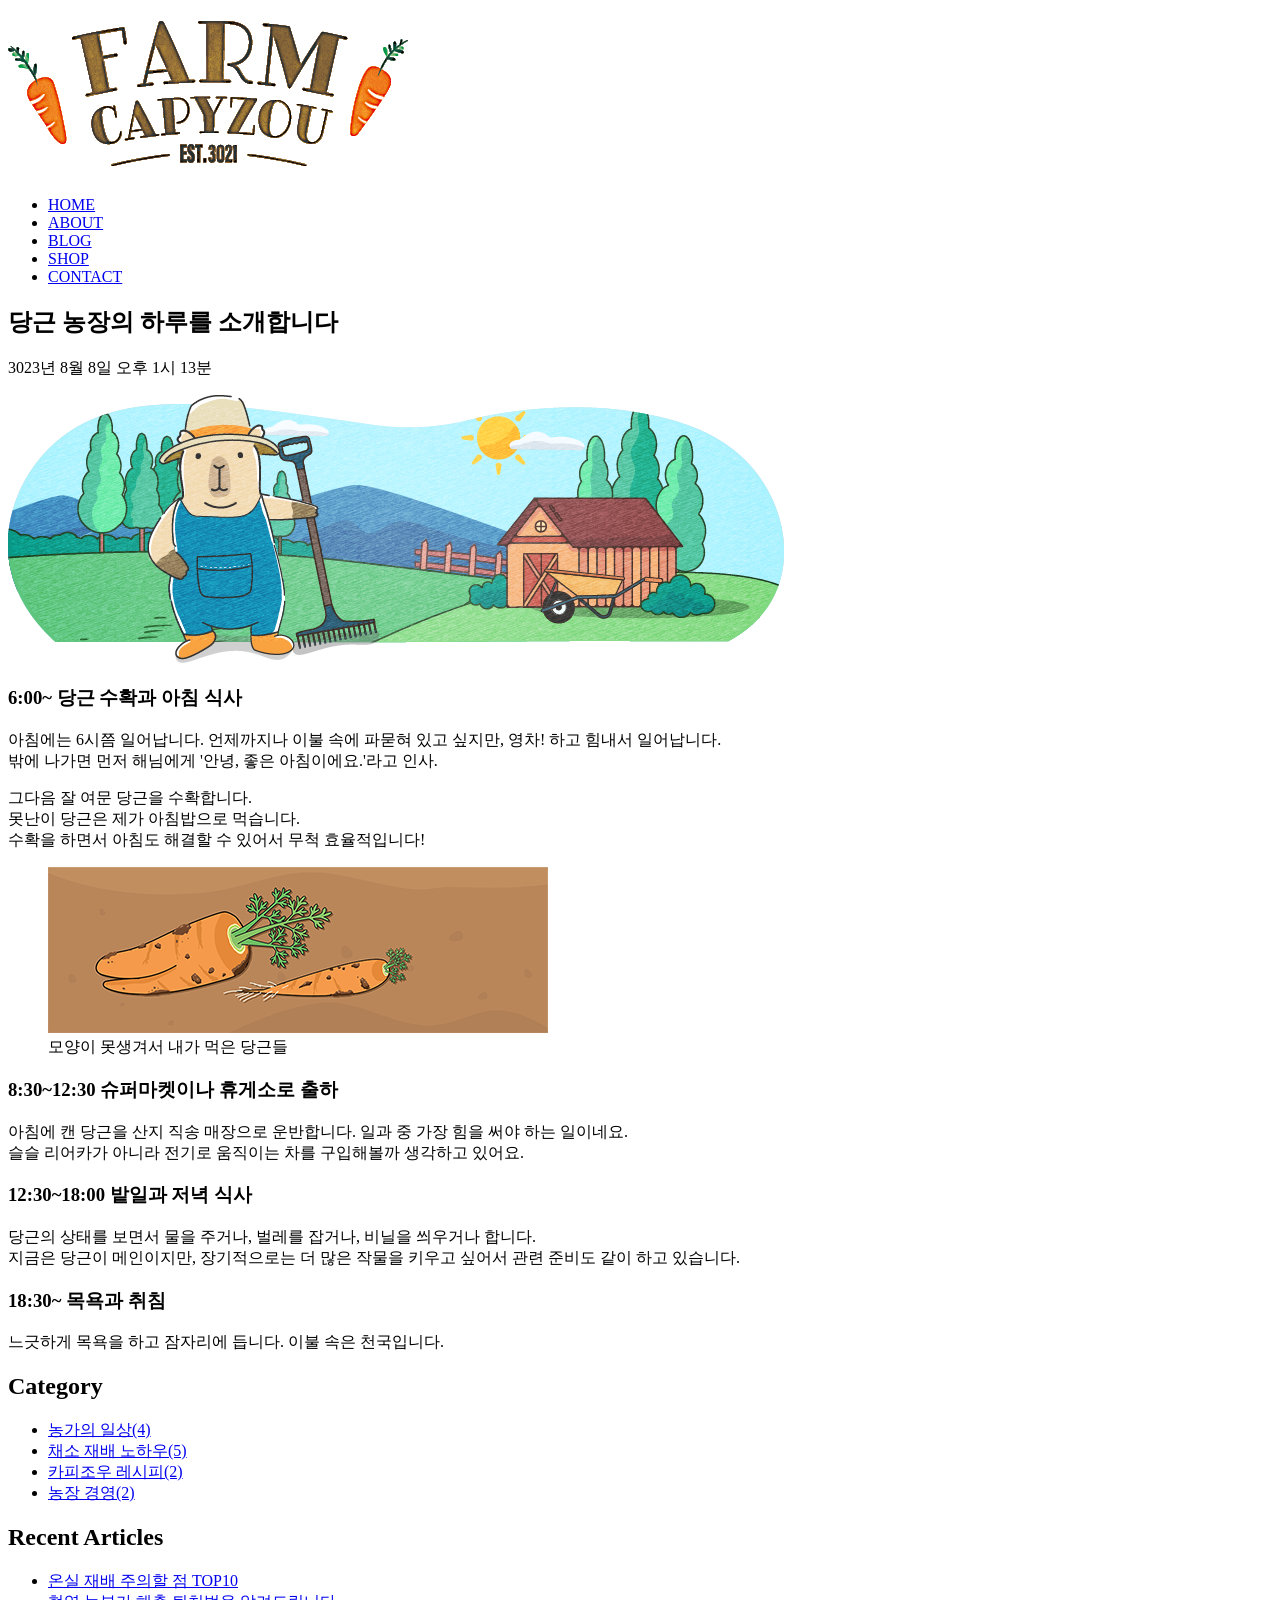
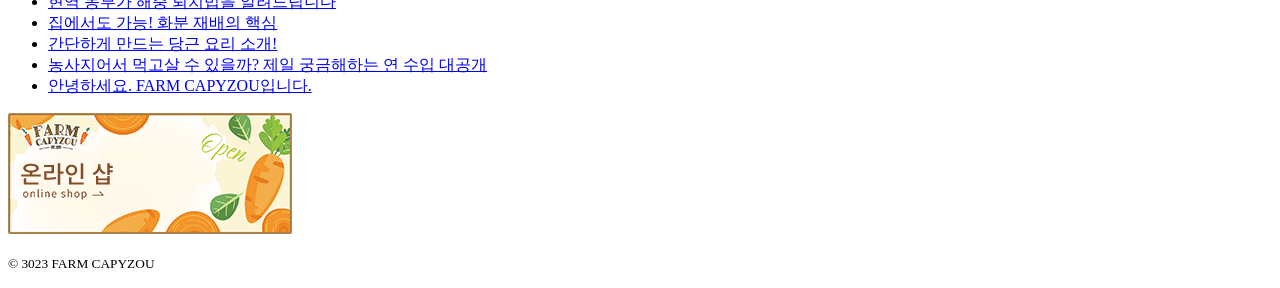
<file: 05장/완성/index.html>
<!DOCTYPE html>
<html lang="ko">
  <head>
    <meta charset="UTF-8">
    <title>FARM CAPYZOU</title>
  </head>
  <body>
    <header>
      <h1><img src="images/logo.png" alt="FARM CAPYZOU"></h1>
      <nav>
        <ul>
          <li><a href="#">HOME</a></li>
          <li><a href="#">ABOUT</a></li>
          <li><a href="#">BLOG</a></li>
          <li><a href="#">SHOP</a></li>
          <li><a href="#">CONTACT</a></li>
        </ul>
      </nav>
    </header>
    <main>
      <article>
        <h2>당근 농장의 하루를 소개합니다</h2>
        <p>
          <time datetime="3023-08-08T13:13">
            3023년 8월 8일 오후 1시 13분
          </time>
        </p>
        <p>
          <img src="images/eyecatch.png" alt="농원에 있는 카피조우 그림">
        </p>
        <section>
          <h3>6:00~ 당근 수확과 아침 식사</h3>
          <p>아침에는 6시쯤 일어납니다. 언제까지나 이불 속에 파묻혀 있고 싶지만, 영차! 하고 힘내서 일어납니다.<br>밖에 나가면 먼저 해님에게 '안녕, 좋은 아침이에요.'라고 인사.</p>
          <p>
            그다음 잘 여문 당근을 수확합니다.<br>
            못난이 당근은 제가 아침밥으로 먹습니다.<br>
            수확을 하면서 아침도 해결할 수 있어서 무척 효율적입니다!<br>
          </p>
          <figure>
            <img src="images/carrots.png" alt="못난이 당근 그림">
            <figcaption>모양이 못생겨서 내가 먹은 당근들</figcaption>
          </figure>
        </section>
        <section>
          <h3>8:30~12:30 슈퍼마켓이나 휴게소로 출하</h3>
          <p>아침에 캔 당근을 산지 직송 매장으로 운반합니다. 일과 중 가장 힘을 써야 하는 일이네요.<br>슬슬 리어카가 아니라 전기로 움직이는 차를 구입해볼까 생각하고 있어요.</p>
        </section>
        <section>
          <h3>12:30~18:00 밭일과 저녁 식사</h3>
          <p>당근의 상태를 보면서 물을 주거나, 벌레를 잡거나, 비닐을 씌우거나 합니다.<br>지금은 당근이 메인이지만, 장기적으로는 더 많은 작물을 키우고 싶어서 관련 준비도 같이 하고 있습니다.</p>
        </section>
        <section>
          <h3>18:30~ 목욕과 취침</h3>
          <p>느긋하게 목욕을 하고 잠자리에 듭니다. 이불 속은 천국입니다.</p>
        </section>
      </article>
    </main>
    <aside>
      <nav>
        <h2>Category</h2>
        <ul>
          <li><a href="#">농가의 일상(4)</a></li>
          <li><a href="#">채소 재배 노하우(5)</a></li>
          <li><a href="#">카피조우 레시피(2)</a></li>
          <li><a href="#">농장 경영(2)</a></li>
        </ul>
      </nav>
      <nav>
        <h2>Recent Articles</h2>
        <ul>
          <li><a href="#">온실 재배 주의할 점 TOP10</a></li>
          <li><a href="#">현역 농부가 해충 퇴치법을 알려드립니다</a></li>
          <li><a href="#">집에서도 가능! 화분 재배의 핵심</a></li>
          <li><a href="#">간단하게 만드는 당근 요리 소개!</a></li>
          <li><a href="#">농사지어서 먹고살 수 있을까? 제일 궁금해하는 연 수입 대공개</a></li>
          <li><a href="#">안녕하세요. FARM CAPYZOU입니다.</a></li>
        </ul>
      </nav>
      <p>
        <a href="#"><img src="images/side_banner.png" alt="온라인 샵 배너"></a>
      </p>
    </aside>
    <footer>
      <p><small>© 3023 FARM CAPYZOU</small></p>
    </footer>
  </body>
</html>
</file>
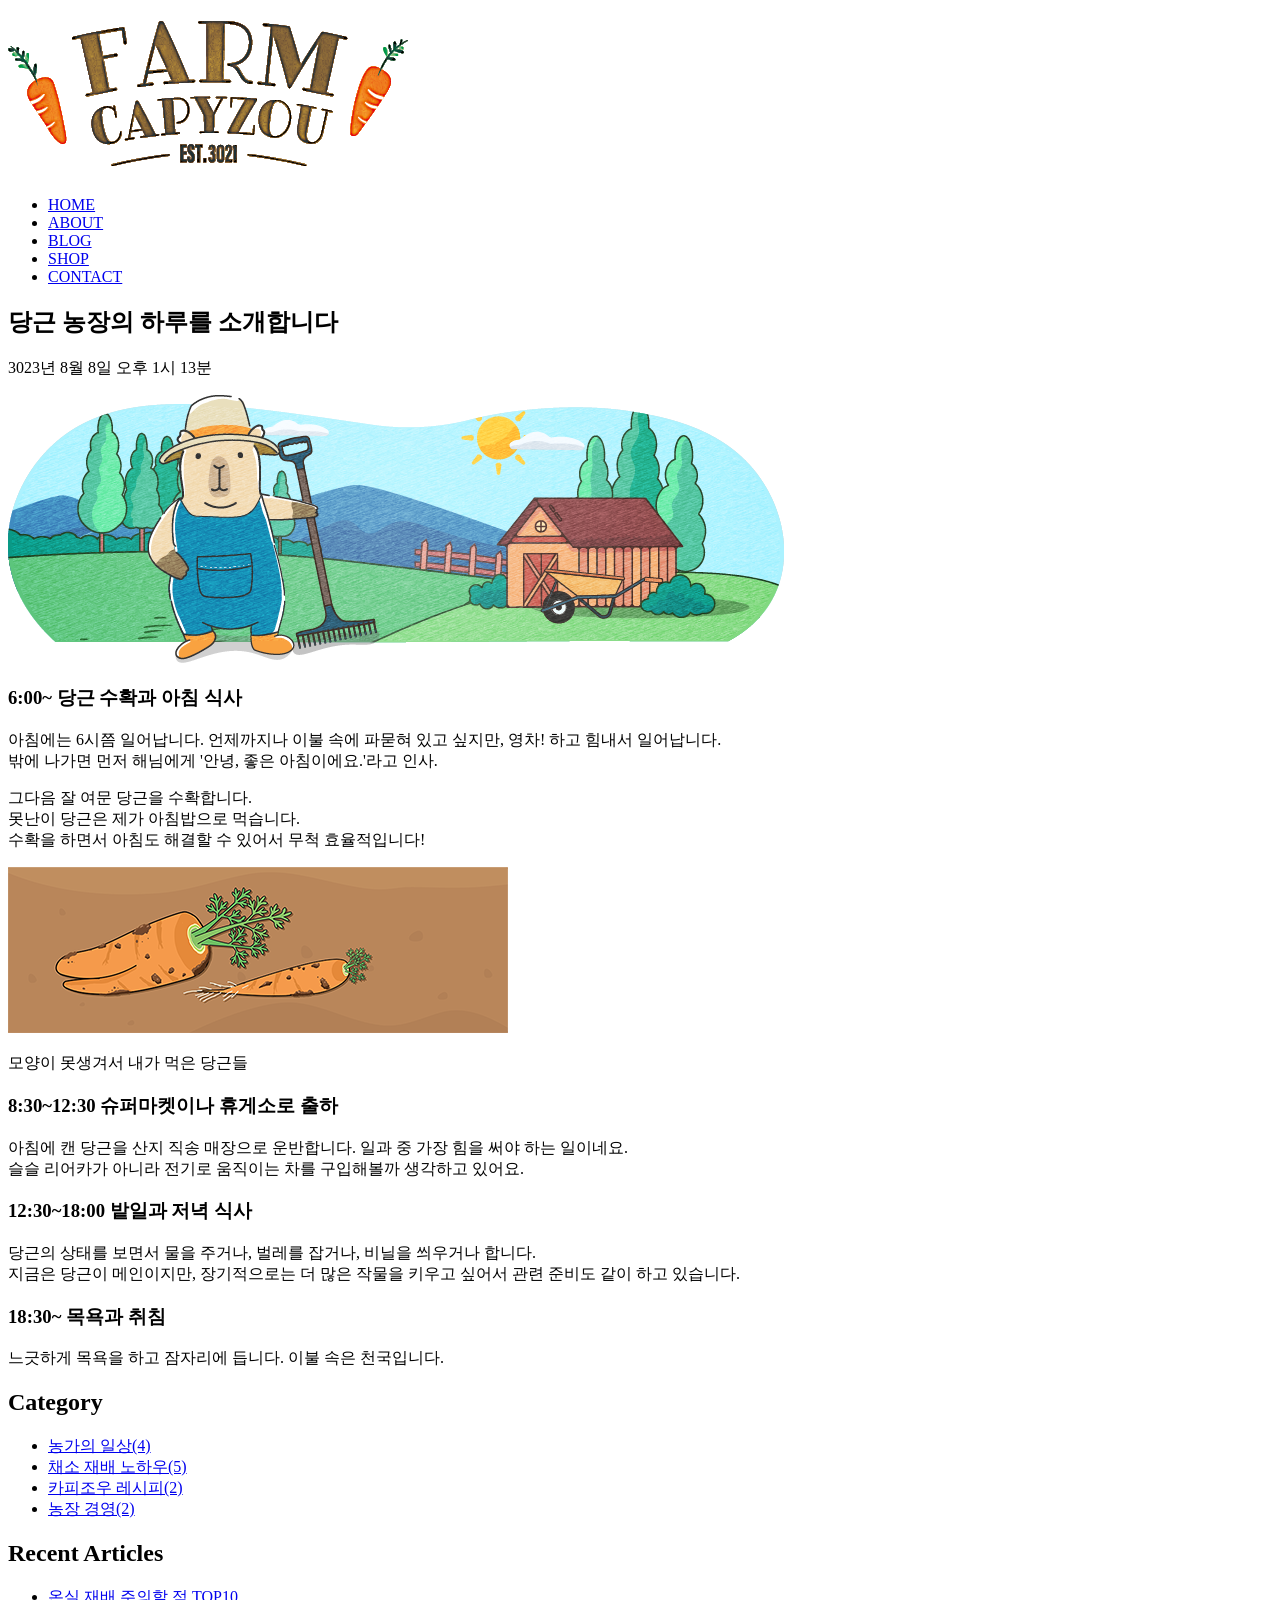
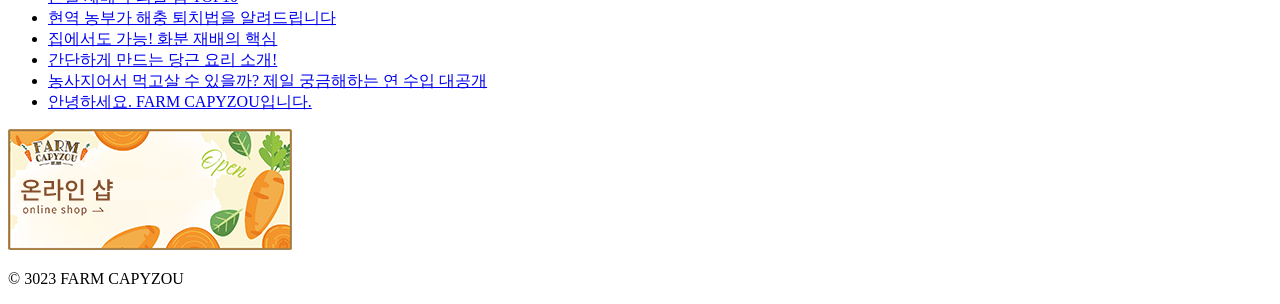
<file: 05장/작업/index.html>
<!DOCTYPE html>
<html lang="ko">
  <head>
    <meta charset="UTF-8">
    <title>FARM CAPYZOU</title>
  </head>
  <body>
    <h1><img src="images/logo.png" alt="FARM CAPYZOU"></h1>
    <ul>
      <li><a href="#">HOME</a></li>
      <li><a href="#">ABOUT</a></li>
      <li><a href="#">BLOG</a></li>
      <li><a href="#">SHOP</a></li>
      <li><a href="#">CONTACT</a></li>
    </ul>
    <h2>당근 농장의 하루를 소개합니다</h2>
    <p>3023년 8월 8일 오후 1시 13분</p>
    <p>
      <img src="images/eyecatch.png" alt="농원에 있는 카피조우 그림">
    </p>
    <h3>6:00~ 당근 수확과 아침 식사</h3>
    <p>아침에는 6시쯤 일어납니다. 언제까지나 이불 속에 파묻혀 있고 싶지만, 영차! 하고 힘내서 일어납니다.<br>밖에 나가면 먼저 해님에게 '안녕, 좋은 아침이에요.'라고 인사.</p>
    <p>
      그다음 잘 여문 당근을 수확합니다.<br>
      못난이 당근은 제가 아침밥으로 먹습니다.<br>
      수확을 하면서 아침도 해결할 수 있어서 무척 효율적입니다!<br>
    </p>
    <p>
      <img src="images/carrots.png" alt="못난이 당근 그림">
    </p>
    <p>모양이 못생겨서 내가 먹은 당근들</p>
    <h3>8:30~12:30 슈퍼마켓이나 휴게소로 출하</h3>
    <p>아침에 캔 당근을 산지 직송 매장으로 운반합니다. 일과 중 가장 힘을 써야 하는 일이네요.<br>슬슬 리어카가 아니라 전기로 움직이는 차를 구입해볼까 생각하고 있어요.</p>
    <h3>12:30~18:00 밭일과 저녁 식사</h3>
    <p>당근의 상태를 보면서 물을 주거나, 벌레를 잡거나, 비닐을 씌우거나 합니다.<br>지금은 당근이 메인이지만, 장기적으로는 더 많은 작물을 키우고 싶어서 관련 준비도 같이 하고 있습니다.</p>
    <h3>18:30~ 목욕과 취침</h3>
    <p>느긋하게 목욕을 하고 잠자리에 듭니다. 이불 속은 천국입니다.</p>
    <h2>Category</h2>
    <ul>
      <li><a href="#">농가의 일상(4)</a></li>
      <li><a href="#">채소 재배 노하우(5)</a></li>
      <li><a href="#">카피조우 레시피(2)</a></li>
      <li><a href="#">농장 경영(2)</a></li>
    </ul>
    <h2>Recent Articles</h2>
    <ul>
      <li><a href="#">온실 재배 주의할 점 TOP10</a></li>
      <li><a href="#">현역 농부가 해충 퇴치법을 알려드립니다</a></li>
      <li><a href="#">집에서도 가능! 화분 재배의 핵심</a></li>
      <li><a href="#">간단하게 만드는 당근 요리 소개!</a></li>
      <li><a href="#">농사지어서 먹고살 수 있을까? 제일 궁금해하는 연 수입 대공개</a></li>
      <li><a href="#">안녕하세요. FARM CAPYZOU입니다.</a></li>
    </ul>
    <p>
      <a href="#"><img src="images/side_banner.png" alt="온라인 샵 배너"></a>
    </p>
    <p>© 3023 FARM CAPYZOU</p>
  </body>
</html>
</file>
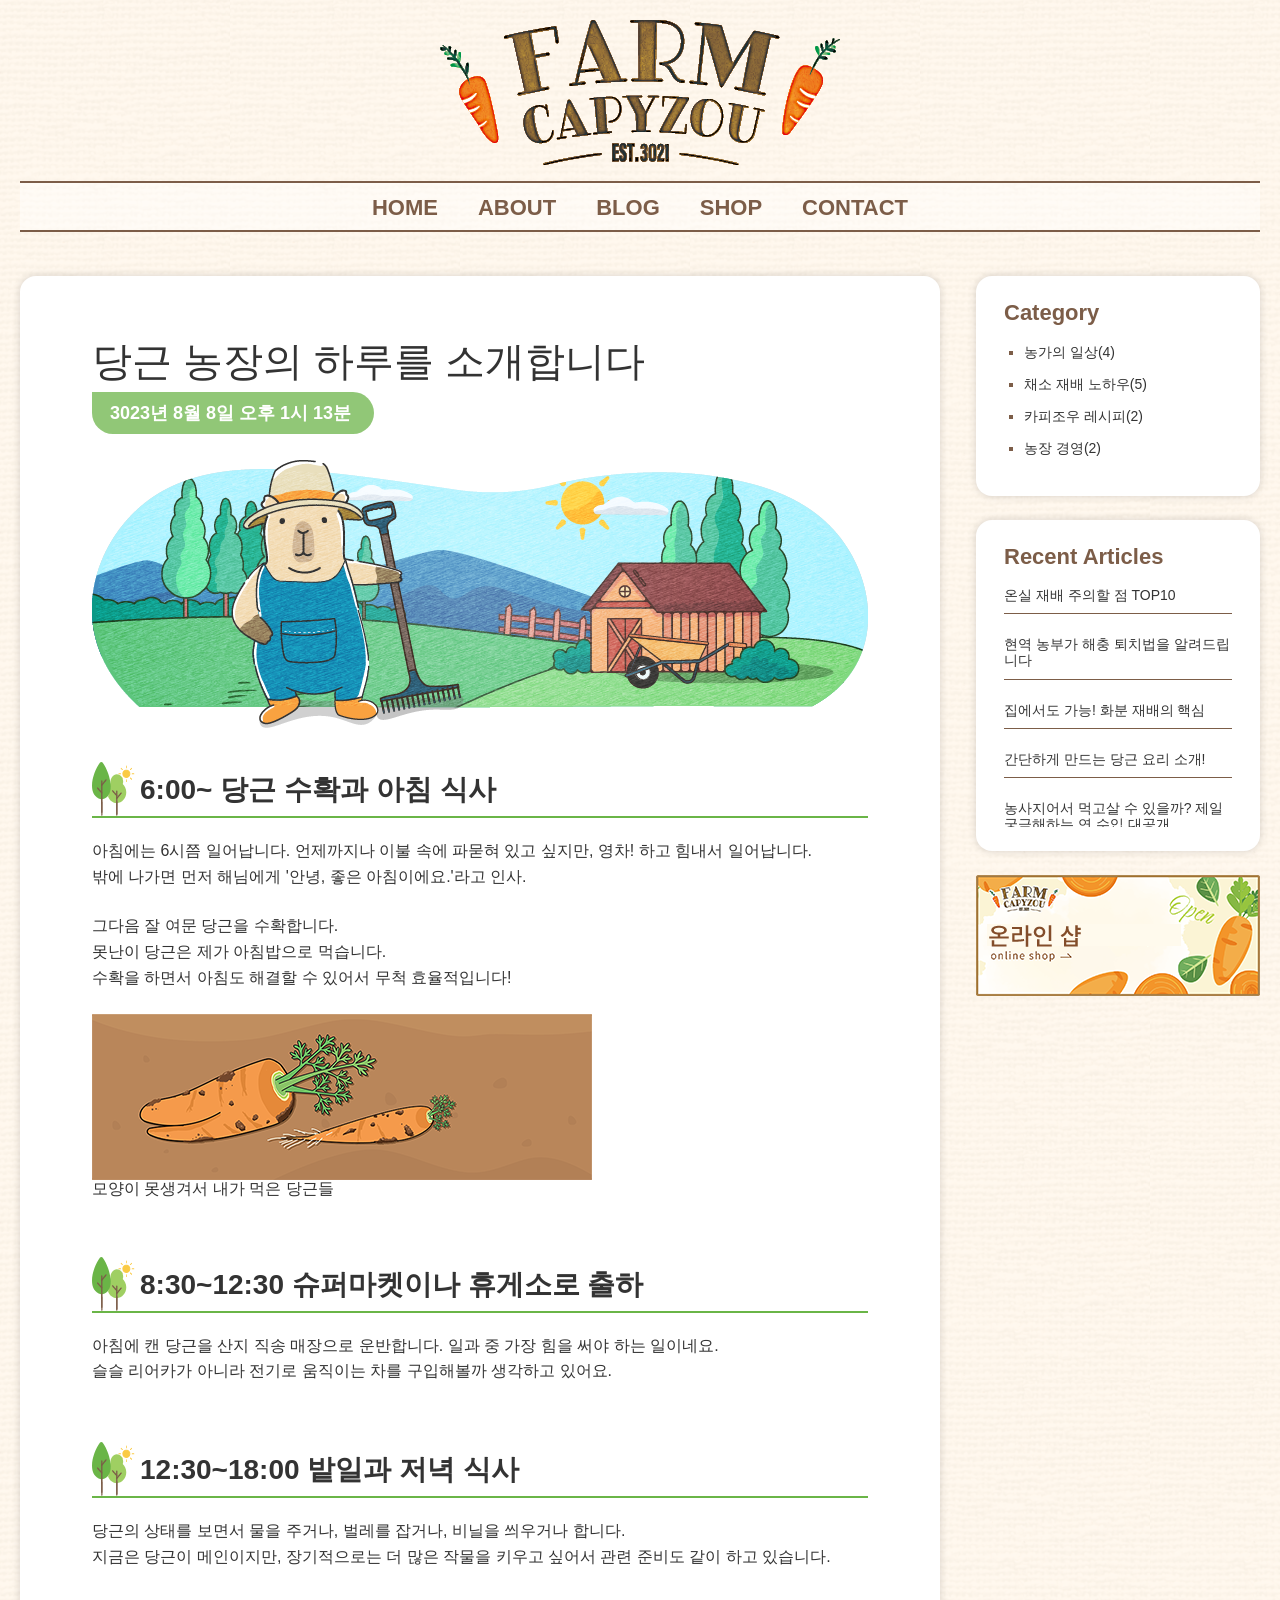
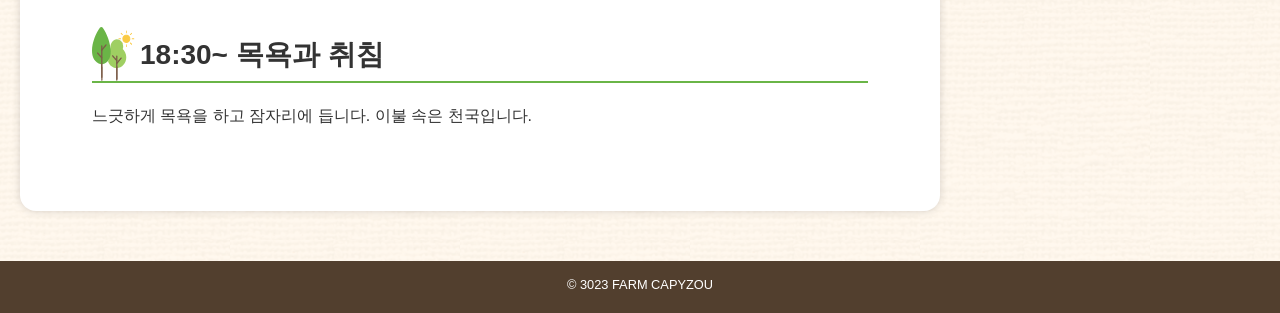
<file: 06장/완성/index.html>
<!DOCTYPE html>
<html lang="ko">
  <head>
    <meta charset="UTF-8">
    <link rel="stylesheet" href="css/reset.css">
    <link rel="stylesheet" href="css/style.css">
    <title>FARM CAPYZOU</title>
  </head>
  <body>
    <header>
      <h1><img src="images/logo.png" alt="FARM CAPYZOU"></h1>
      <nav>
        <ul>
          <li><a href="#">HOME</a></li>
          <li><a href="#">ABOUT</a></li>
          <li><a href="#">BLOG</a></li>
          <li><a href="#">SHOP</a></li>
          <li><a href="#">CONTACT</a></li>
        </ul>
      </nav>
    </header>
    <div>
      <main>
        <article>
          <h2>당근 농장의 하루를 소개합니다</h2>
          <p class="postdate">
            <time datetime="3023-08-08T13:13">
              3023년 8월 8일 오후 1시 13분
            </time>
          </p>
          <p class="eyecatch">
            <img src="images/eyecatch.png" alt="농원에 있는 카피조우 그림">
          </p>
          <section>
            <h3>6:00~ 당근 수확과 아침 식사</h3>
            <p>아침에는 6시쯤 일어납니다. 언제까지나 이불 속에 파묻혀 있고 싶지만, 영차! 하고 힘내서 일어납니다.<br>밖에 나가면 먼저 해님에게 '안녕, 좋은 아침이에요.'라고 인사.</p>
            <p>
              그다음 잘 여문 당근을 수확합니다.<br>
              못난이 당근은 제가 아침밥으로 먹습니다.<br>
              수확을 하면서 아침도 해결할 수 있어서 무척 효율적입니다!<br>
            </p>
            <figure>
              <img src="images/carrots.png" alt="못난이 당근 그림">
              <figcaption>모양이 못생겨서 내가 먹은 당근들</figcaption>
            </figure>
          </section>
          <section>
            <h3>8:30~12:30 슈퍼마켓이나 휴게소로 출하</h3>
            <p>아침에 캔 당근을 산지 직송 매장으로 운반합니다. 일과 중 가장 힘을 써야 하는 일이네요. <br>슬슬 리어카가 아니라 전기로 움직이는 차를 구입해볼까 생각하고 있어요.</p>
          </section>
          <section>
            <h3>12:30~18:00 밭일과 저녁 식사</h3>
            <p>당근의 상태를 보면서 물을 주거나, 벌레를 잡거나, 비닐을 씌우거나 합니다.<br>지금은 당근이 메인이지만, 장기적으로는 더 많은 작물을 키우고 싶어서 관련 준비도 같이 하고 있습니다.</p>
          </section>
          <section>
            <h3>18:30~ 목욕과 취침</h3>
            <p>느긋하게 목욕을 하고 잠자리에 듭니다. 이불 속은 천국입니다.</p>
          </section>
        </article>
      </main>
      <aside>
        <nav class="categoryNav">
          <h2>Category</h2>
          <ul>
            <li><a href="#">농가의 일상(4)</a></li>
            <li><a href="#">채소 재배 노하우(5)</a></li>
            <li><a href="#">카피조우 레시피(2)</a></li>
            <li><a href="#">농장 경영(2)</a></li>
          </ul>
        </nav>
        <nav class="recentNav">
          <h2>Recent Articles</h2>
          <ul>
            <li><a href="#">온실 재배 주의할 점 TOP10</a></li>
            <li><a href="#">현역 농부가 해충 퇴치법을 알려드립니다</a></li>
            <li><a href="#">집에서도 가능! 화분 재배의 핵심</a></li>
            <li><a href="#">간단하게 만드는 당근 요리 소개!</a></li>
            <li><a href="#">농사지어서 먹고살 수 있을까? 제일 궁금해하는 연 수입 대공개</a></li>
            <li><a href="#">안녕하세요. FARM CAPYZOU입니다.</a></li>
          </ul>
        </nav>
        <p>
          <a href="#"><img src="images/side_banner.png" alt="온라인 샵 배너"></a>
        </p>
      </aside>
    </div>
    <footer>
      <p><small>© 3023 FARM CAPYZOU</small></p>
    </footer>
  </body>
</html>
</file>
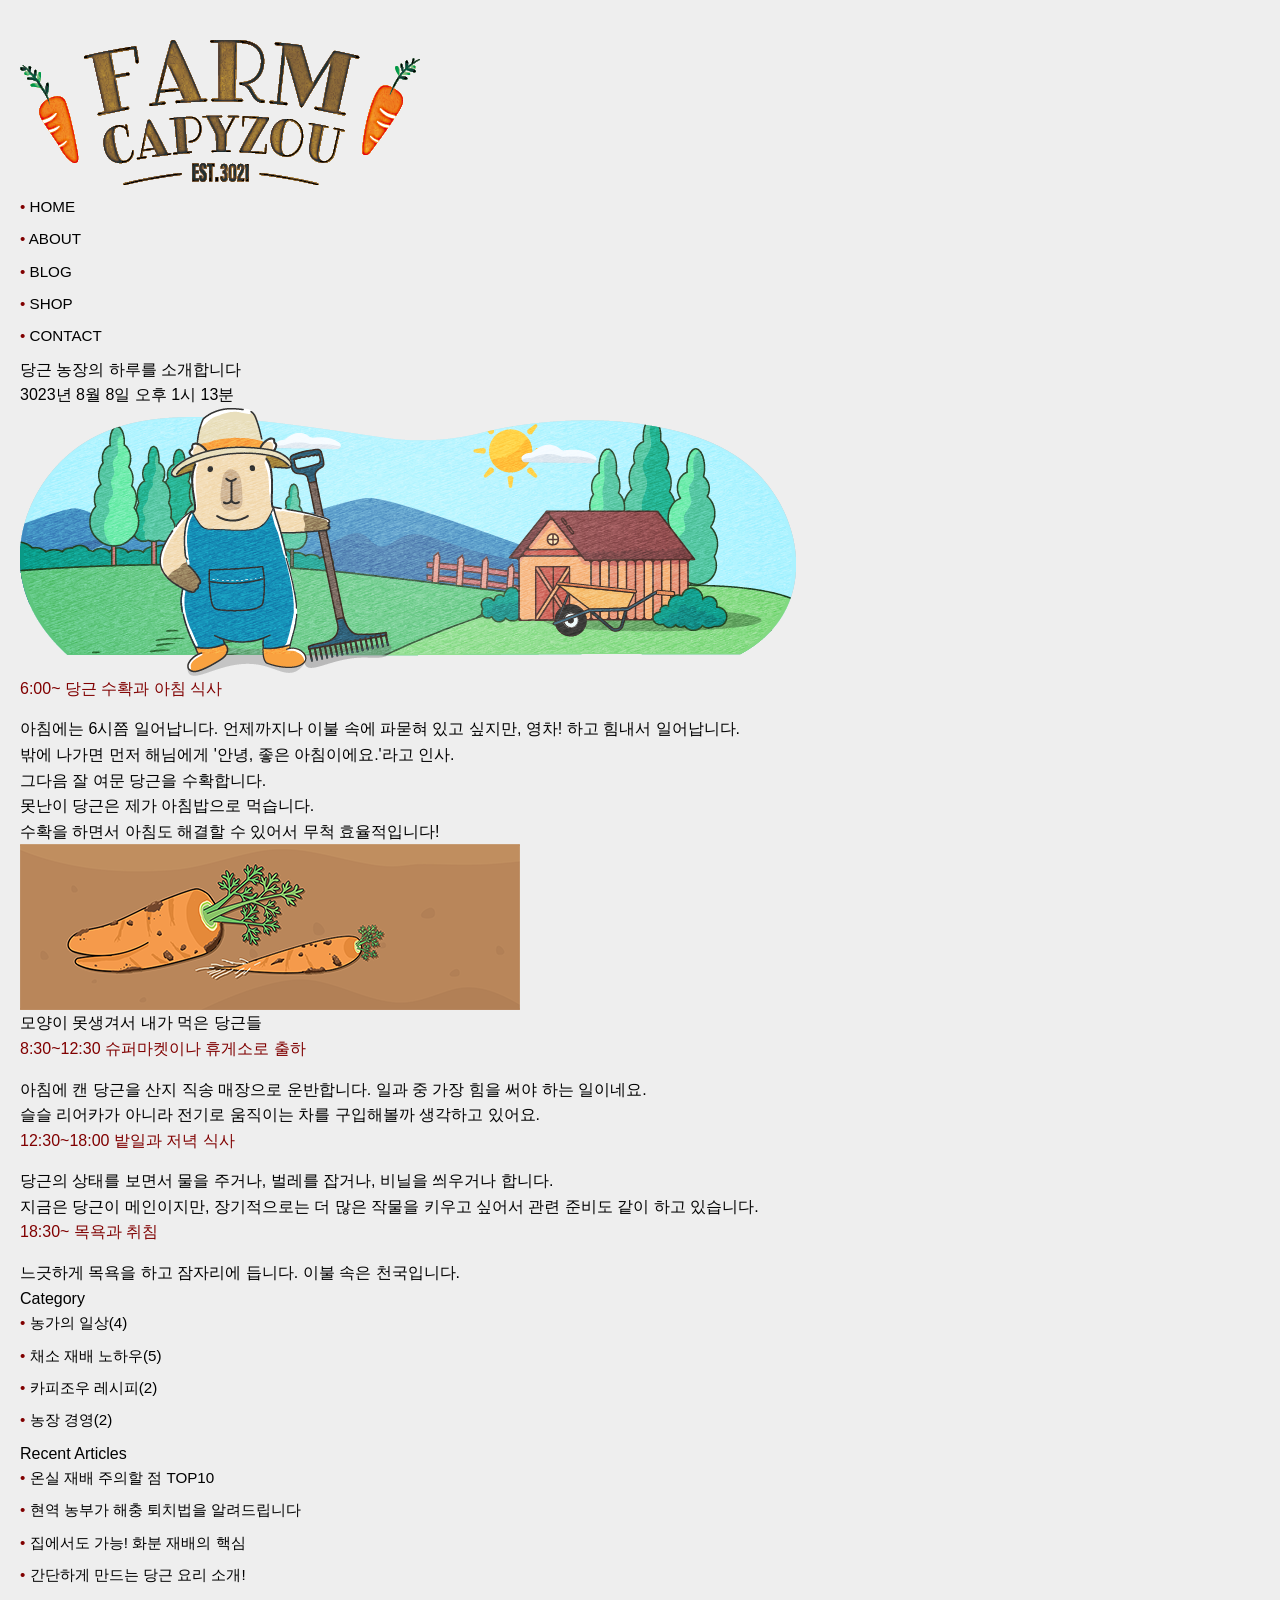
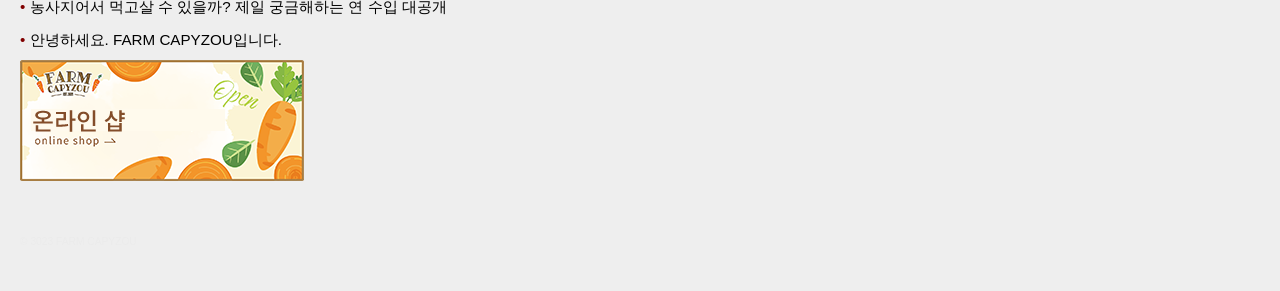
<file: 06장/작업/index.html>
<!DOCTYPE html>
<html lang="ko">
  <head>
    <meta charset="UTF-8">
    <link rel="stylesheet" href="css/reset.css">
    <link rel="stylesheet" href="css/style.css">
    <title>FARM CAPYZOU</title>
  </head>
  <body>
    <header>
      <h1><img src="images/logo.png" alt="FARM CAPYZOU"></h1>
      <nav>
        <ul>
          <li><a href="#">HOME</a></li>
          <li><a href="#">ABOUT</a></li>
          <li><a href="#">BLOG</a></li>
          <li><a href="#">SHOP</a></li>
          <li><a href="#">CONTACT</a></li>
        </ul>
      </nav>
    </header>
    <main>
      <article>
        <h2>당근 농장의 하루를 소개합니다</h2>
        <p>
          <time datetime="3023-08-08T13:13">
            3023년 8월 8일 오후 1시 13분
          </time>
        </p>
        <p>
          <img src="images/eyecatch.png" alt="농원에 있는 카피조우 그림">
        </p>
        <section>
          <h3>6:00~ 당근 수확과 아침 식사</h3>
          <p>아침에는 6시쯤 일어납니다. 언제까지나 이불 속에 파묻혀 있고 싶지만, 영차! 하고 힘내서 일어납니다.<br>밖에 나가면 먼저 해님에게 '안녕, 좋은 아침이에요.'라고 인사.</p>
          <p>
            그다음 잘 여문 당근을 수확합니다.<br>
            못난이 당근은 제가 아침밥으로 먹습니다.<br>
            수확을 하면서 아침도 해결할 수 있어서 무척 효율적입니다!<br>
          </p>
          <figure>
            <img src="images/carrots.png" alt="못난이 당근 그림">
            <figcaption>모양이 못생겨서 내가 먹은 당근들</figcaption>
          </figure>
        </section>
        <section>
          <h3>8:30~12:30 슈퍼마켓이나 휴게소로 출하</h3>
          <p>아침에 캔 당근을 산지 직송 매장으로 운반합니다. 일과 중 가장 힘을 써야 하는 일이네요.<br>슬슬 리어카가 아니라 전기로 움직이는 차를 구입해볼까 생각하고 있어요.</p>
        </section>
        <section>
          <h3>12:30~18:00 밭일과 저녁 식사</h3>
          <p>당근의 상태를 보면서 물을 주거나, 벌레를 잡거나, 비닐을 씌우거나 합니다.<br>지금은 당근이 메인이지만, 장기적으로는 더 많은 작물을 키우고 싶어서 관련 준비도 같이 하고 있습니다.</p>
        </section>
        <section>
          <h3>18:30~ 목욕과 취침</h3>
          <p>느긋하게 목욕을 하고 잠자리에 듭니다. 이불 속은 천국입니다.</p>
        </section>
      </article>
    </main>
    <aside>
      <nav>
        <h2>Category</h2>
        <ul>
          <li><a href="#">농가의 일상(4)</a></li>
          <li><a href="#">채소 재배 노하우(5)</a></li>
          <li><a href="#">카피조우 레시피(2)</a></li>
          <li><a href="#">농장 경영(2)</a></li>
        </ul>
      </nav>
      <nav>
        <h2>Recent Articles</h2>
        <ul>
          <li><a href="#">온실 재배 주의할 점 TOP10</a></li>
          <li><a href="#">현역 농부가 해충 퇴치법을 알려드립니다</a></li>
          <li><a href="#">집에서도 가능! 화분 재배의 핵심</a></li>
          <li><a href="#">간단하게 만드는 당근 요리 소개!</a></li>
          <li><a href="#">농사지어서 먹고살 수 있을까? 제일 궁금해하는 연 수입 대공개</a></li>
          <li><a href="#">안녕하세요. FARM CAPYZOU입니다.</a></li>
        </ul>
      </nav>
      <p>
        <a href="#"><img src="images/side_banner.png" alt="온라인 샵 배너"></a>
      </p>
    </aside>
    <footer>
      <p><small>© 3023 FARM CAPYZOU</small></p>
    </footer>
  </body>
</html>
</file>
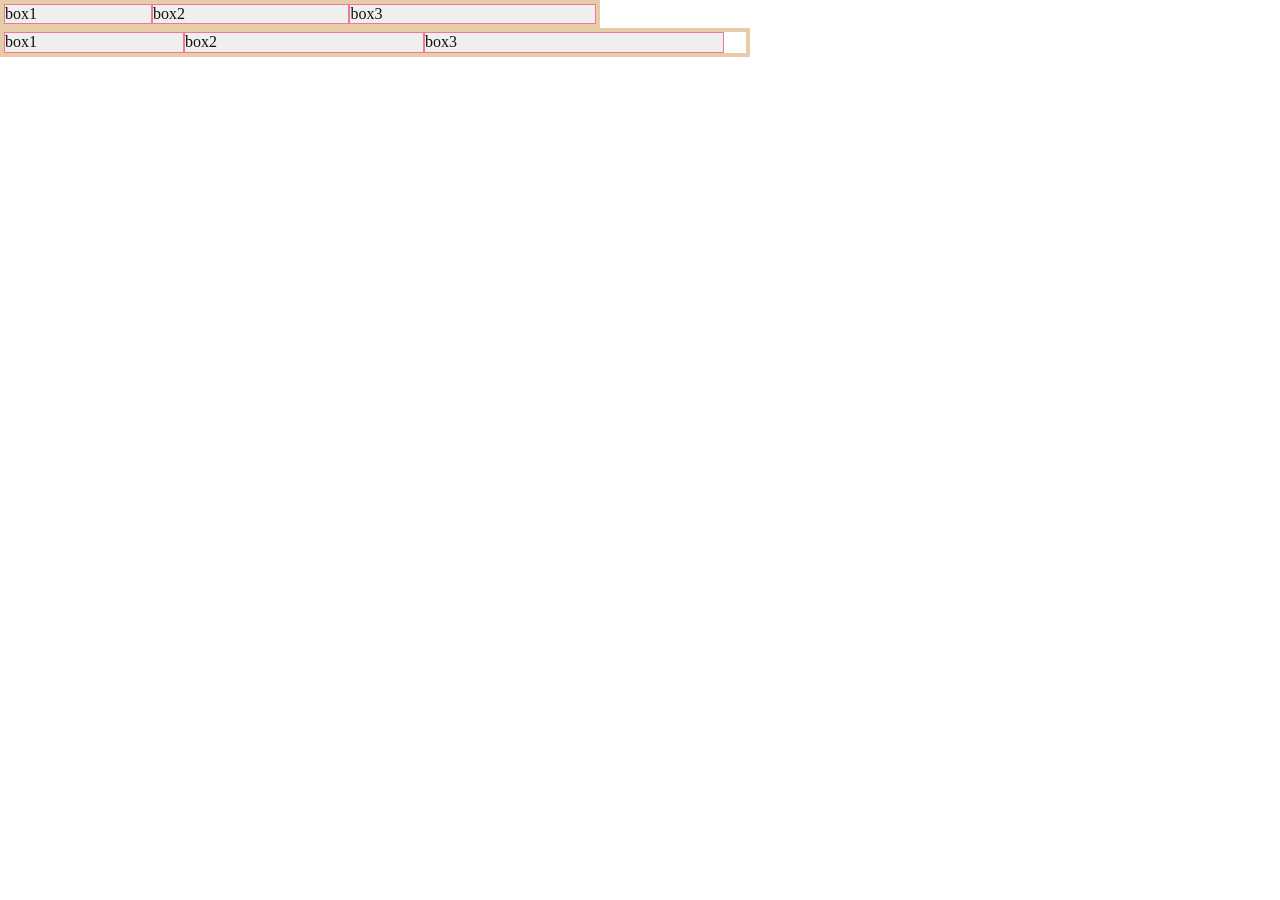
<file: 06장/Flexbox/완성/index.html>
<!DOCTYPE html>
<html lang="ko">
  <head>
    <meta charset="UTF-8">
    <link rel="stylesheet" href="css/reset.css">
    <link rel="stylesheet" href="css/style.css">
    <title>Flexbox 연습</title>
  </head>
  <body>
    <ul>
      <li class="b1">box1</li>
      <li class="b2">box2</li>
      <li class="b3">box3</li>
    </ul>

    <ul class="ul2">
      <li class="b1">box1</li>
      <li class="b2">box2</li>
      <li class="b3">box3</li>
    </ul>
  </body>
</html>
</file>
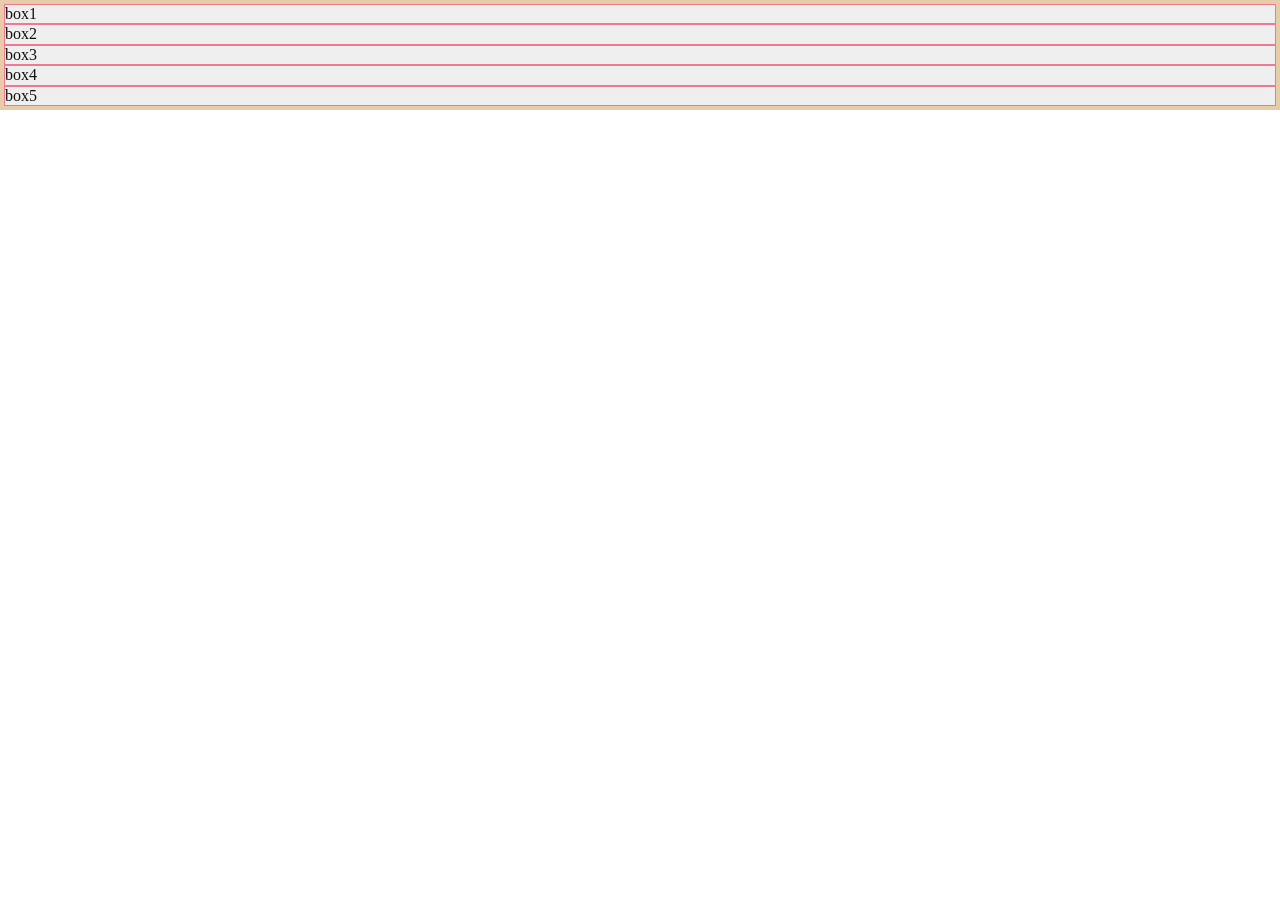
<file: 06장/Flexbox/작업/index.html>
<!DOCTYPE html>
<html lang="ko">
  <head>
    <meta charset="UTF-8">
    <link rel="stylesheet" href="css/reset.css">
    <link rel="stylesheet" href="css/style.css">
    <title>Flexbox 연습</title>
  </head>
  <body>
    <ul>
      <li>box1</li>
      <li>box2</li>
      <li>box3</li>
      <li>box4</li>
      <li>box5</li>
    </ul>
  </body>
</html>
</file>
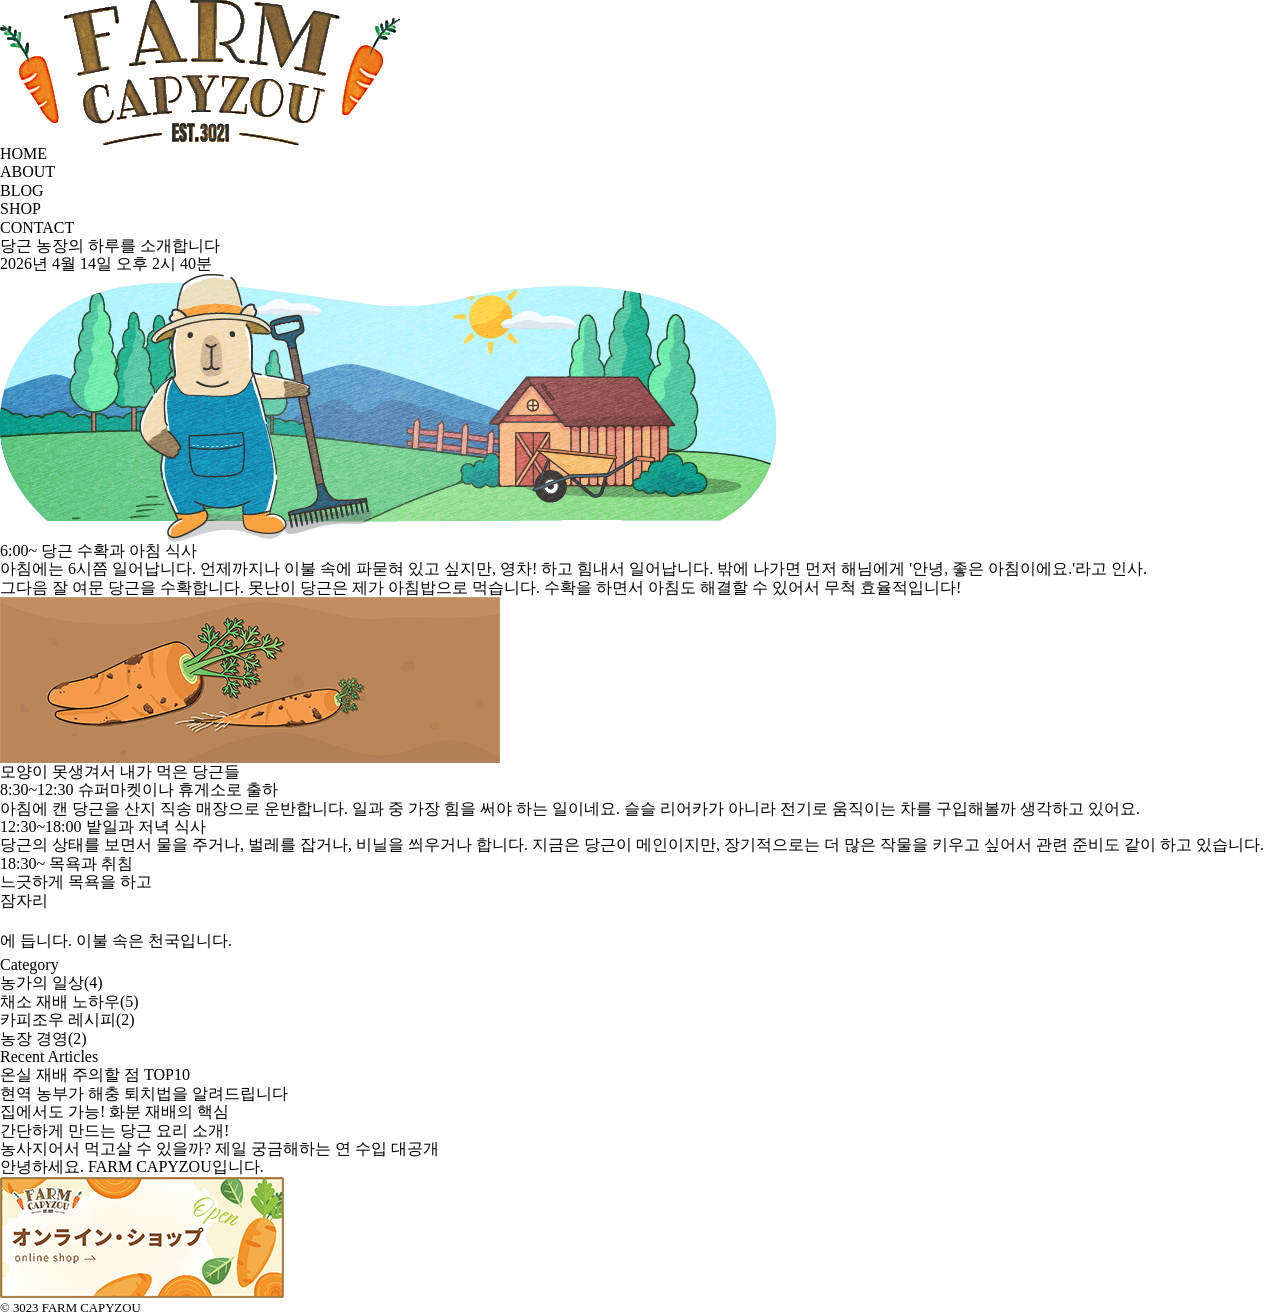
<file: 05장/selfwork/HTML_마크업_복습하기/작업/index.html>
<!doctype html>
<html lang="ko">
  <head>
    <meta charset="UTF-8" />
    <title>FARM CAPYZOU</title>
    <link rel="stylesheet" href="reset.css">
  </head>
  <body>
    <header>
      <h1><img src="images/logo.png" alt="" /></h1>
      <nav>
        <ul>
          <li><a href="">HOME</a></li>
          <li><a href="">ABOUT</a></li>
          <li><a href="">BLOG</a></li>
          <li><a href="">SHOP</a></li>
          <li><a href="">CONTACT</a></li>
        </ul>
      </nav>
    </header>

    <main>
      <article>
        <h2>당근 농장의 하루를 소개합니다</h2>
        <p>
          <time datetime="2026-04-14T1440">
            2026년 4월 14일 오후 2시 40분
          </time>
        </p>
        <p class="eyecatch">
          <img src="images/eyecatch.png" alt="" />
        </p>


        <section>
          <h3>6:00~ 당근 수확과 아침 식사</h3>
          <p>
            아침에는 6시쯤 일어납니다. 언제까지나 이불 속에 파묻혀 있고 싶지만,
            영차! 하고 힘내서 일어납니다. 밖에 나가면 먼저 해님에게 '안녕, 좋은
            아침이에요.'라고 인사.
          </p>
          <p>
            그다음 잘 여문 당근을 수확합니다. 못난이 당근은 제가 아침밥으로
            먹습니다. 수확을 하면서 아침도 해결할 수 있어서 무척 효율적입니다!
          </p>
          <figure>
            <img src="images/carrots.png" alt="" />
            <figcaption>모양이 못생겨서 내가 먹은 당근들</figcaption>
          </figure>
        </section>

        <section>
          <h3>8:30~12:30 슈퍼마켓이나 휴게소로 출하</h3>
          <p>아침에 캔 당근을 산지 직송 매장으로 운반합니다. 일과 중 가장 힘을 써야 하는
    일이네요. 슬슬 리어카가 아니라 전기로 움직이는 차를 구입해볼까 생각하고
    있어요.</p>
        </section>


  <section>
          <h3>12:30~18:00 밭일과 저녁 식사</h3>
          <p>당근의 상태를 보면서 물을 주거나,
    벌레를 잡거나, 비닐을 씌우거나 합니다. 지금은 당근이 메인이지만,
    장기적으로는 더 많은 작물을 키우고 싶어서 관련 준비도 같이 하고 있습니다.</p>
        </section>


  <section>
          <h3>18:30~ 목욕과 취침</h3>
          <p>느긋하게 목욕을 하고 <div>잠자리</div>에 듭니다. 이불 속은 <span style="font-size: 40px;"></span>천국입니다.</p>
        </section>
      </article>
    </main>



    <aside>
      <nav class="categoryNav">
        <h2>Category</h2>
      <ul>
        <li><a href="">농가의 일상(4)</a></li>
        <li><a href="">채소 재배 노하우(5)</a></li>
        <li><a href="">카피조우 레시피(2)</a></li>
        <li><a href="">농장 경영(2)</a></li>
      </ul>
      </nav>
<nav class="recenNav">
  <h2>Recent Articles</h2>
  <ul>
    <li><a href="">온실 재배 주의할 점 TOP10 </a></li>
    <li><a href="">현역 농부가 해충 퇴치법을 알려드립니다</a></li>
    <li><a href="">집에서도 가능! 화분 재배의 핵심</a></li>
    <li><a href="">간단하게 만드는 당근 요리 소개!</a></li>
    <li><a href="">농사지어서 먹고살 수 있을까? 제일 궁금해하는 연 수입 대공개</a></li>
    <li><a href="">안녕하세요. FARM CAPYZOU입니다.</a></li>
  </ul>
</nav>
<p><a href="#"><img src="images/side_banner.png" alt=""></a></p>
    </aside>


<footer>
  <p><small>© 3023 FARM CAPYZOU</small></p>
</footer>



  
  </body>
</html>
</file>
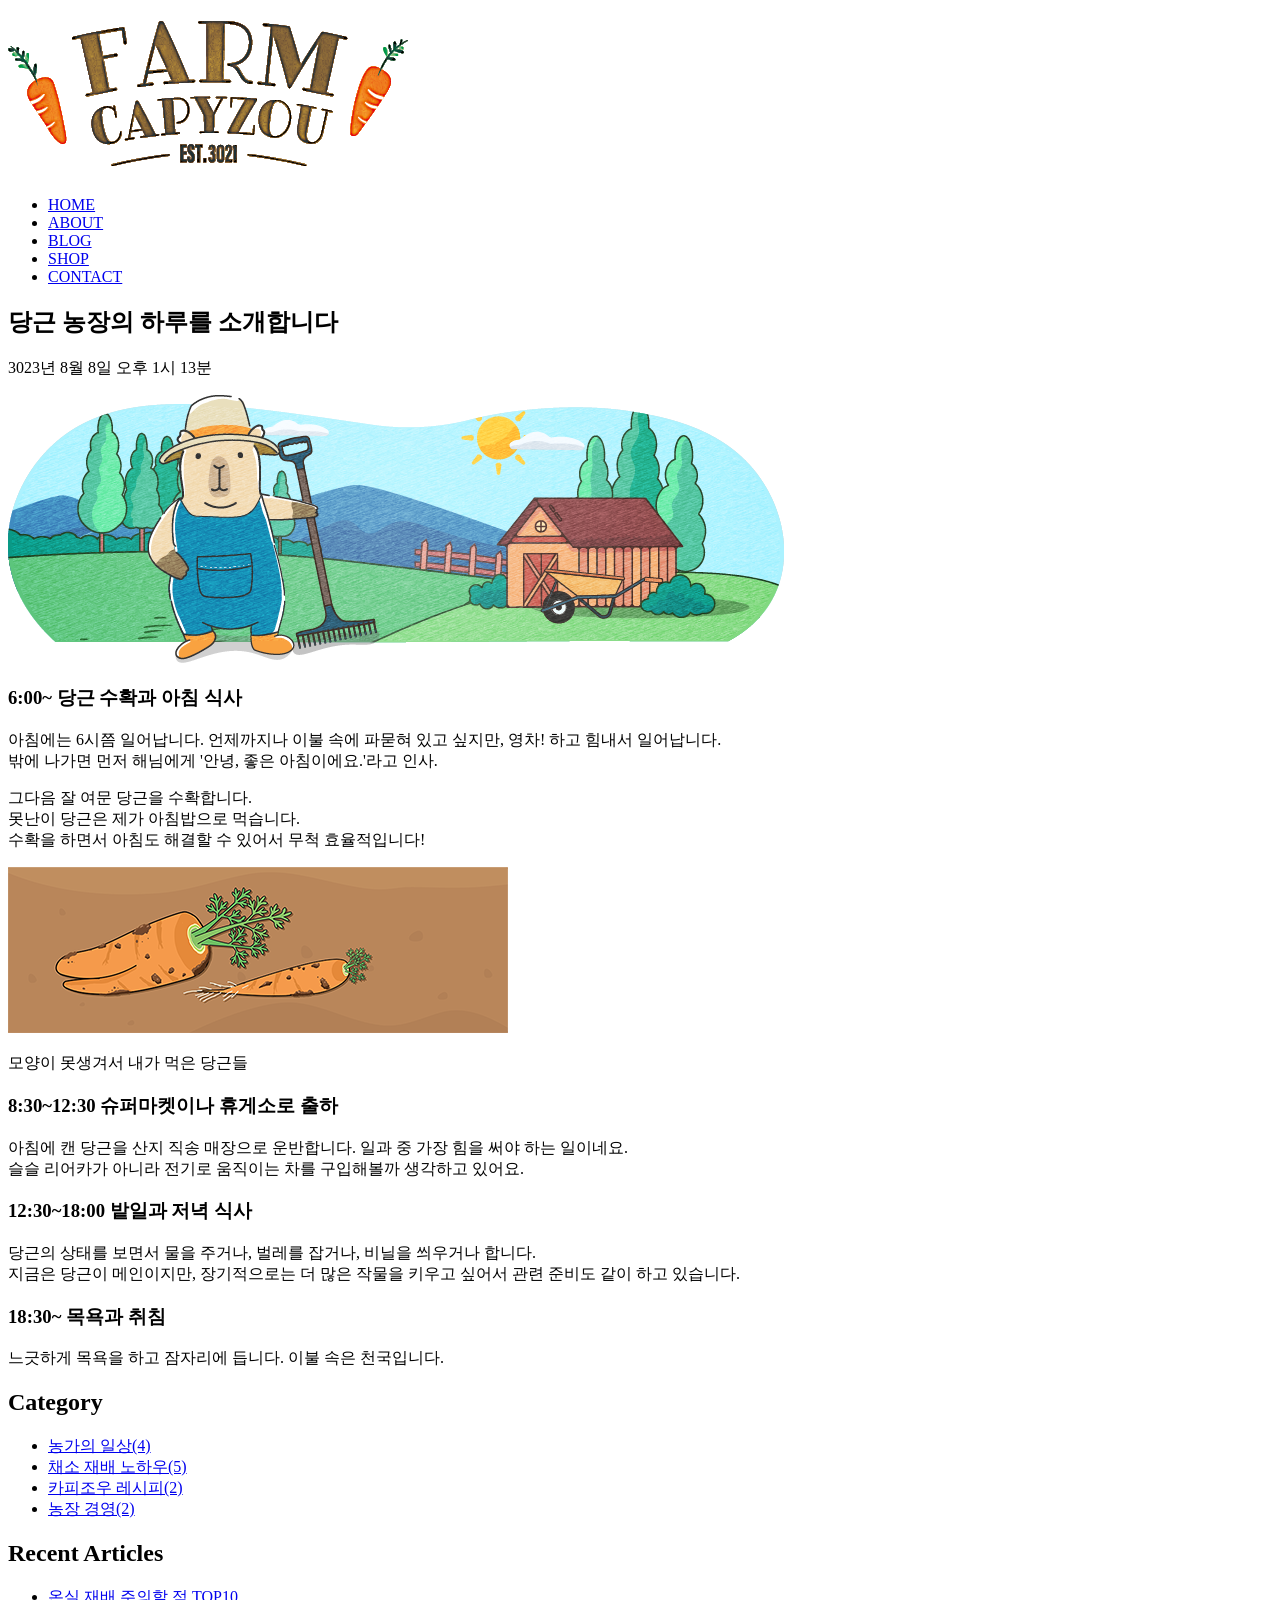
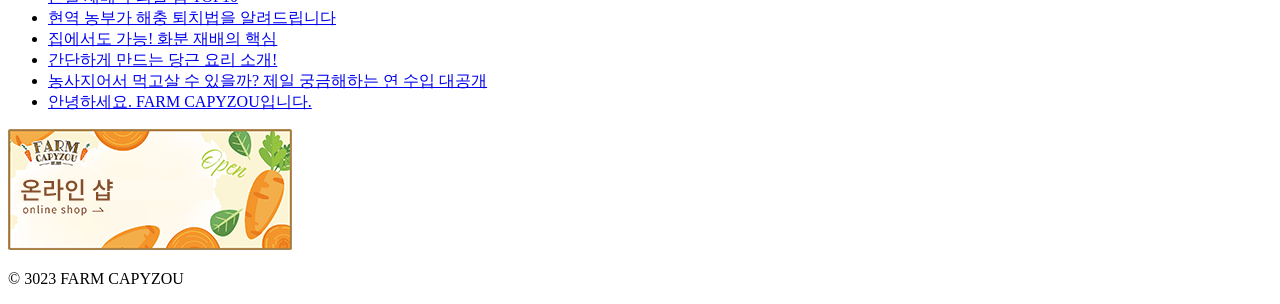
<file: 05장/step/02/01_header_step1.html>
<!DOCTYPE html>
<html lang="ko">
  <head>
    <meta charset="UTF-8">
    <title>FARM CAPYZOU</title>
  </head>
  <body>
    <header>
      <h1><img src="images/logo.png" alt="FARM CAPYZOU"></h1>
      <ul>
        <li><a href="#">HOME</a></li>
        <li><a href="#">ABOUT</a></li>
        <li><a href="#">BLOG</a></li>
        <li><a href="#">SHOP</a></li>
        <li><a href="#">CONTACT</a></li>
      </ul>
    </header>
    <h2>당근 농장의 하루를 소개합니다</h2>
    <p>3023년 8월 8일 오후 1시 13분</p>
    <p>
      <img src="images/eyecatch.png" alt="농원에 있는 카피조우 그림">
    </p>
    <h3>6:00~ 당근 수확과 아침 식사</h3>
    <p>아침에는 6시쯤 일어납니다. 언제까지나 이불 속에 파묻혀 있고 싶지만, 영차! 하고 힘내서 일어납니다.<br>밖에 나가면 먼저 해님에게 '안녕, 좋은 아침이에요.'라고 인사.</p>
    <p>
      그다음 잘 여문 당근을 수확합니다.<br>
      못난이 당근은 제가 아침밥으로 먹습니다.<br>
      수확을 하면서 아침도 해결할 수 있어서 무척 효율적입니다!<br>
    </p>
    <p>
      <img src="images/carrots.png" alt="못난이 당근 그림">
    </p>
    <p>모양이 못생겨서 내가 먹은 당근들</p>
    <h3>8:30~12:30 슈퍼마켓이나 휴게소로 출하</h3>
    <p>아침에 캔 당근을 산지 직송 매장으로 운반합니다. 일과 중 가장 힘을 써야 하는 일이네요.<br>슬슬 리어카가 아니라 전기로 움직이는 차를 구입해볼까 생각하고 있어요.</p>
    <h3>12:30~18:00 밭일과 저녁 식사</h3>
    <p>당근의 상태를 보면서 물을 주거나, 벌레를 잡거나, 비닐을 씌우거나 합니다.<br>지금은 당근이 메인이지만, 장기적으로는 더 많은 작물을 키우고 싶어서 관련 준비도 같이 하고 있습니다.</p>
    <h3>18:30~ 목욕과 취침</h3>
    <p>느긋하게 목욕을 하고 잠자리에 듭니다. 이불 속은 천국입니다.</p>
    <h2>Category</h2>
    <ul>
      <li><a href="#">농가의 일상(4)</a></li>
      <li><a href="#">채소 재배 노하우(5)</a></li>
      <li><a href="#">카피조우 레시피(2)</a></li>
      <li><a href="#">농장 경영(2)</a></li>
    </ul>
    <h2>Recent Articles</h2>
    <ul>
      <li><a href="#">온실 재배 주의할 점 TOP10</a></li>
      <li><a href="#">현역 농부가 해충 퇴치법을 알려드립니다</a></li>
      <li><a href="#">집에서도 가능! 화분 재배의 핵심</a></li>
      <li><a href="#">간단하게 만드는 당근 요리 소개!</a></li>
      <li><a href="#">농사지어서 먹고살 수 있을까? 제일 궁금해하는 연 수입 대공개</a></li>
      <li><a href="#">안녕하세요. FARM CAPYZOU입니다.</a></li>
    </ul>
    <p>
      <a href="#"><img src="images/side_banner.png" alt="온라인 샵 배너"></a>
    </p>
    <p>© 3023 FARM CAPYZOU</p>
  </body>
</html>
</file>
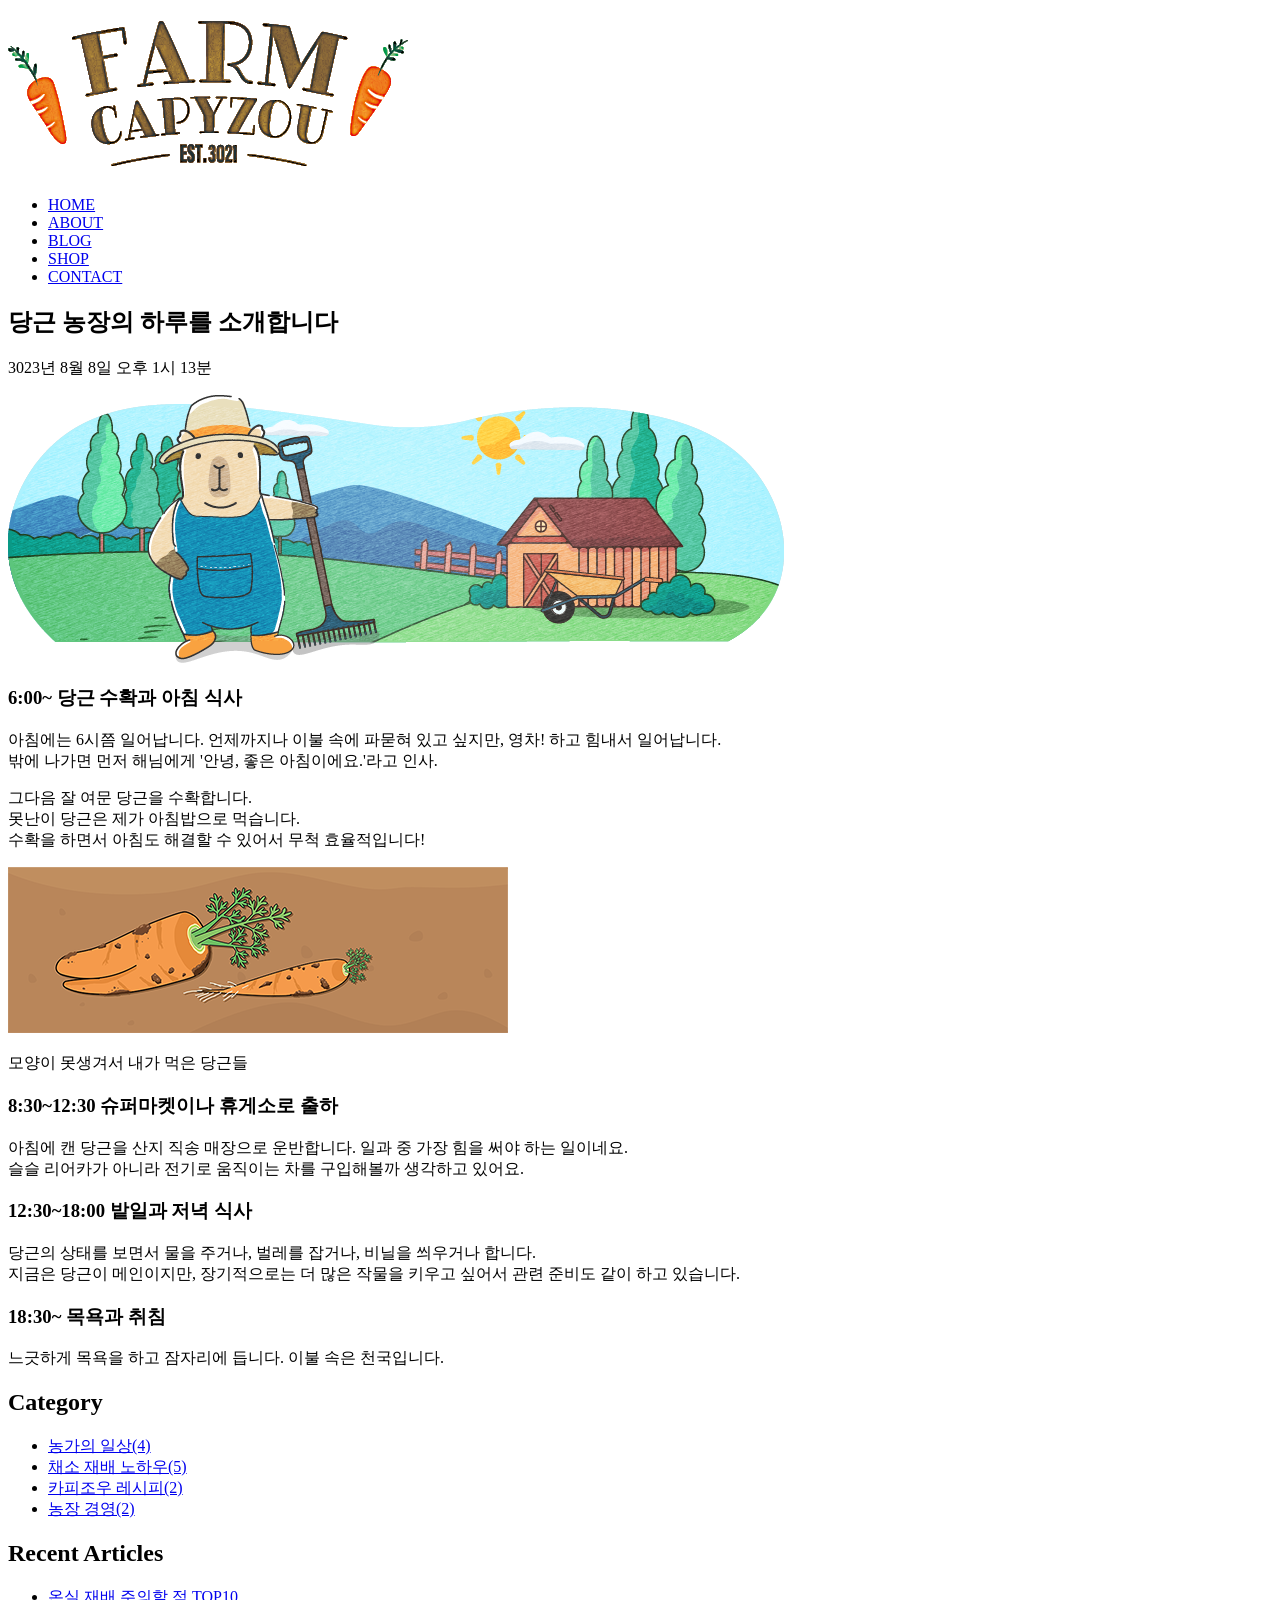
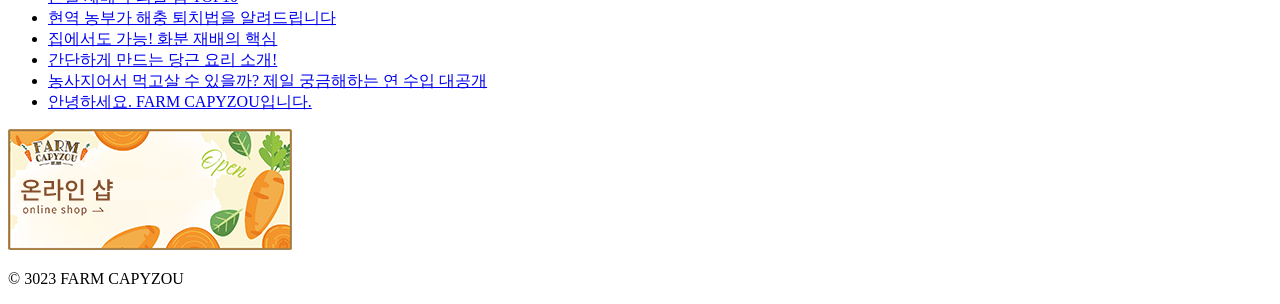
<file: 05장/step/02/02_nav_step1.html>
<!DOCTYPE html>
<html lang="ko">
  <head>
    <meta charset="UTF-8">
    <title>FARM CAPYZOU</title>
  </head>
  <body>
    <header>
      <h1><img src="images/logo.png" alt="FARM CAPYZOU"></h1>
      <nav>
        <ul>
          <li><a href="#">HOME</a></li>
          <li><a href="#">ABOUT</a></li>
          <li><a href="#">BLOG</a></li>
          <li><a href="#">SHOP</a></li>
          <li><a href="#">CONTACT</a></li>
        </ul>
      </nav>
    </header>
    <h2>당근 농장의 하루를 소개합니다</h2>
    <p>3023년 8월 8일 오후 1시 13분</p>
    <p>
      <img src="images/eyecatch.png" alt="농원에 있는 카피조우 그림">
    </p>
    <h3>6:00~ 당근 수확과 아침 식사</h3>
    <p>아침에는 6시쯤 일어납니다. 언제까지나 이불 속에 파묻혀 있고 싶지만, 영차! 하고 힘내서 일어납니다.<br>밖에 나가면 먼저 해님에게 '안녕, 좋은 아침이에요.'라고 인사.</p>
    <p>
      그다음 잘 여문 당근을 수확합니다.<br>
      못난이 당근은 제가 아침밥으로 먹습니다.<br>
      수확을 하면서 아침도 해결할 수 있어서 무척 효율적입니다!<br>
    </p>
    <p>
      <img src="images/carrots.png" alt="못난이 당근 그림">
    </p>
    <p>모양이 못생겨서 내가 먹은 당근들</p>
    <h3>8:30~12:30 슈퍼마켓이나 휴게소로 출하</h3>
    <p>아침에 캔 당근을 산지 직송 매장으로 운반합니다. 일과 중 가장 힘을 써야 하는 일이네요.<br>슬슬 리어카가 아니라 전기로 움직이는 차를 구입해볼까 생각하고 있어요.</p>
    <h3>12:30~18:00 밭일과 저녁 식사</h3>
    <p>당근의 상태를 보면서 물을 주거나, 벌레를 잡거나, 비닐을 씌우거나 합니다.<br>지금은 당근이 메인이지만, 장기적으로는 더 많은 작물을 키우고 싶어서 관련 준비도 같이 하고 있습니다.</p>
    <h3>18:30~ 목욕과 취침</h3>
    <p>느긋하게 목욕을 하고 잠자리에 듭니다. 이불 속은 천국입니다.</p>
    <h2>Category</h2>
    <ul>
      <li><a href="#">농가의 일상(4)</a></li>
      <li><a href="#">채소 재배 노하우(5)</a></li>
      <li><a href="#">카피조우 레시피(2)</a></li>
      <li><a href="#">농장 경영(2)</a></li>
    </ul>
    <h2>Recent Articles</h2>
    <ul>
      <li><a href="#">온실 재배 주의할 점 TOP10</a></li>
      <li><a href="#">현역 농부가 해충 퇴치법을 알려드립니다</a></li>
      <li><a href="#">집에서도 가능! 화분 재배의 핵심</a></li>
      <li><a href="#">간단하게 만드는 당근 요리 소개!</a></li>
      <li><a href="#">농사지어서 먹고살 수 있을까? 제일 궁금해하는 연 수입 대공개</a></li>
      <li><a href="#">안녕하세요. FARM CAPYZOU입니다.</a></li>
    </ul>
    <p>
      <a href="#"><img src="images/side_banner.png" alt="온라인 샵 배너"></a>
    </p>
    <p>© 3023 FARM CAPYZOU</p>
  </body>
</html>
</file>
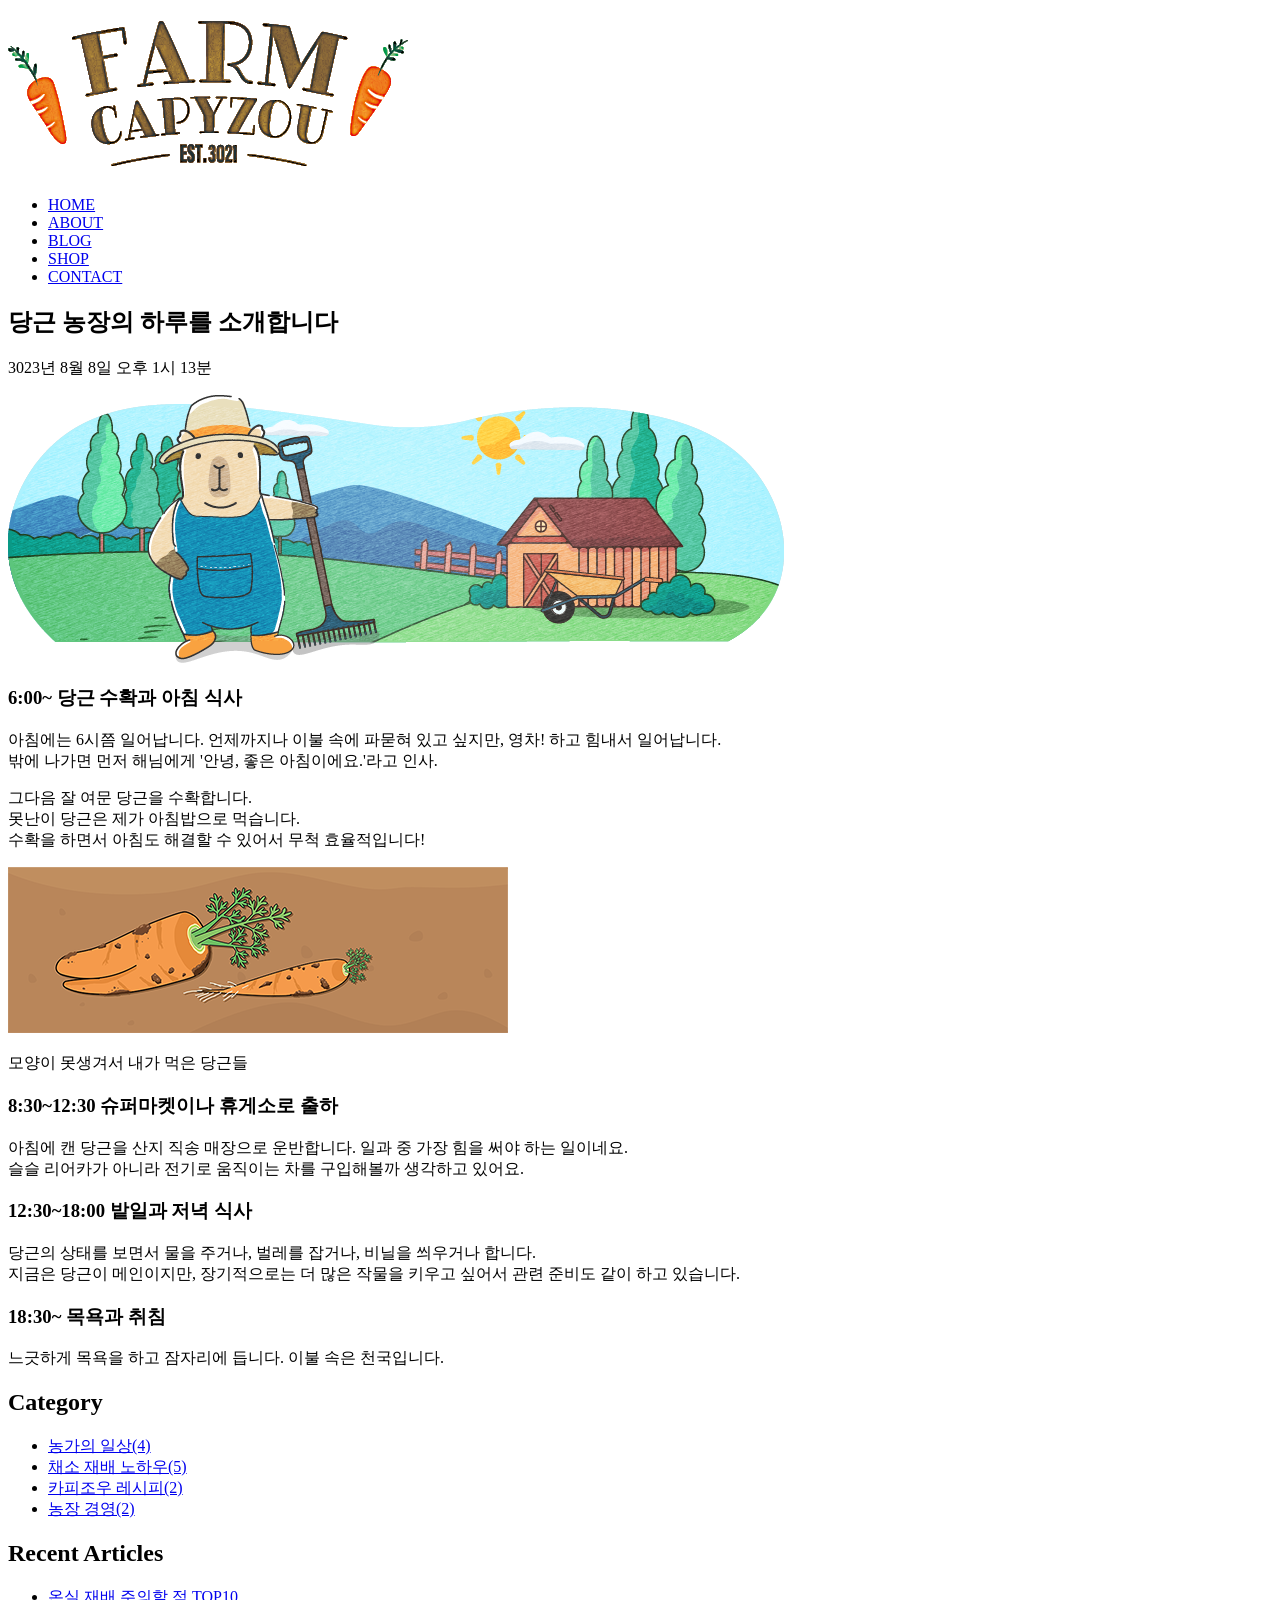
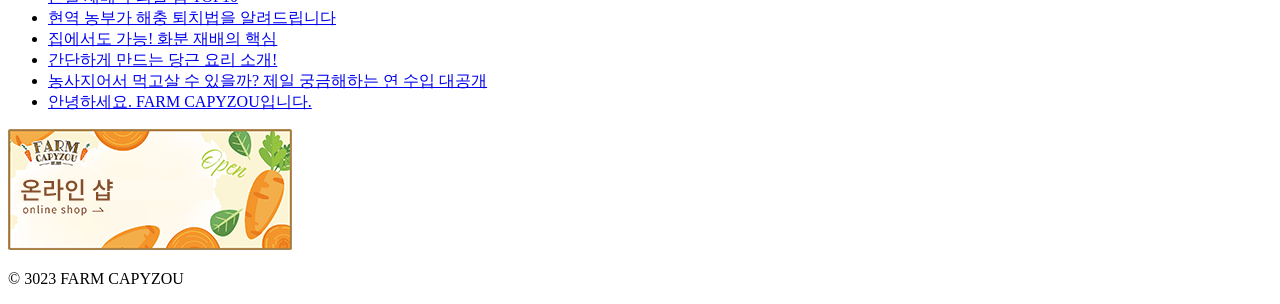
<file: 05장/step/02/02_nav_step2.html>
<!DOCTYPE html>
<html lang="ko">
  <head>
    <meta charset="UTF-8">
    <title>FARM CAPYZOU</title>
  </head>
  <body>
    <header>
      <h1><img src="images/logo.png" alt="FARM CAPYZOU"></h1>
      <nav>
        <ul>
          <li><a href="#">HOME</a></li>
          <li><a href="#">ABOUT</a></li>
          <li><a href="#">BLOG</a></li>
          <li><a href="#">SHOP</a></li>
          <li><a href="#">CONTACT</a></li>
        </ul>
      </nav>
    </header>
    <h2>당근 농장의 하루를 소개합니다</h2>
    <p>3023년 8월 8일 오후 1시 13분</p>
    <p>
      <img src="images/eyecatch.png" alt="농원에 있는 카피조우 그림">
    </p>
    <h3>6:00~ 당근 수확과 아침 식사</h3>
    <p>아침에는 6시쯤 일어납니다. 언제까지나 이불 속에 파묻혀 있고 싶지만, 영차! 하고 힘내서 일어납니다.<br>밖에 나가면 먼저 해님에게 '안녕, 좋은 아침이에요.'라고 인사.</p>
    <p>
      그다음 잘 여문 당근을 수확합니다.<br>
      못난이 당근은 제가 아침밥으로 먹습니다.<br>
      수확을 하면서 아침도 해결할 수 있어서 무척 효율적입니다!<br>
    </p>
    <p>
      <img src="images/carrots.png" alt="못난이 당근 그림">
    </p>
    <p>모양이 못생겨서 내가 먹은 당근들</p>
    <h3>8:30~12:30 슈퍼마켓이나 휴게소로 출하</h3>
    <p>아침에 캔 당근을 산지 직송 매장으로 운반합니다. 일과 중 가장 힘을 써야 하는 일이네요.<br>슬슬 리어카가 아니라 전기로 움직이는 차를 구입해볼까 생각하고 있어요.</p>
    <h3>12:30~18:00 밭일과 저녁 식사</h3>
    <p>당근의 상태를 보면서 물을 주거나, 벌레를 잡거나, 비닐을 씌우거나 합니다.<br>지금은 당근이 메인이지만, 장기적으로는 더 많은 작물을 키우고 싶어서 관련 준비도 같이 하고 있습니다.</p>
    <h3>18:30~ 목욕과 취침</h3>
    <p>느긋하게 목욕을 하고 잠자리에 듭니다. 이불 속은 천국입니다.</p>
    <nav>
      <h2>Category</h2>
      <ul>
        <li><a href="#">농가의 일상(4)</a></li>
        <li><a href="#">채소 재배 노하우(5)</a></li>
        <li><a href="#">카피조우 레시피(2)</a></li>
        <li><a href="#">농장 경영(2)</a></li>
      </ul>
    </nav>
    <nav>
      <h2>Recent Articles</h2>
      <ul>
        <li><a href="#">온실 재배 주의할 점 TOP10</a></li>
        <li><a href="#">현역 농부가 해충 퇴치법을 알려드립니다</a></li>
        <li><a href="#">집에서도 가능! 화분 재배의 핵심</a></li>
        <li><a href="#">간단하게 만드는 당근 요리 소개!</a></li>
        <li><a href="#">농사지어서 먹고살 수 있을까? 제일 궁금해하는 연 수입 대공개</a></li>
        <li><a href="#">안녕하세요. FARM CAPYZOU입니다.</a></li>
      </ul>
    </nav>
    <p>
      <a href="#"><img src="images/side_banner.png" alt="온라인 샵 배너"></a>
    </p>
    <p>© 3023 FARM CAPYZOU</p>
  </body>
</html>
</file>
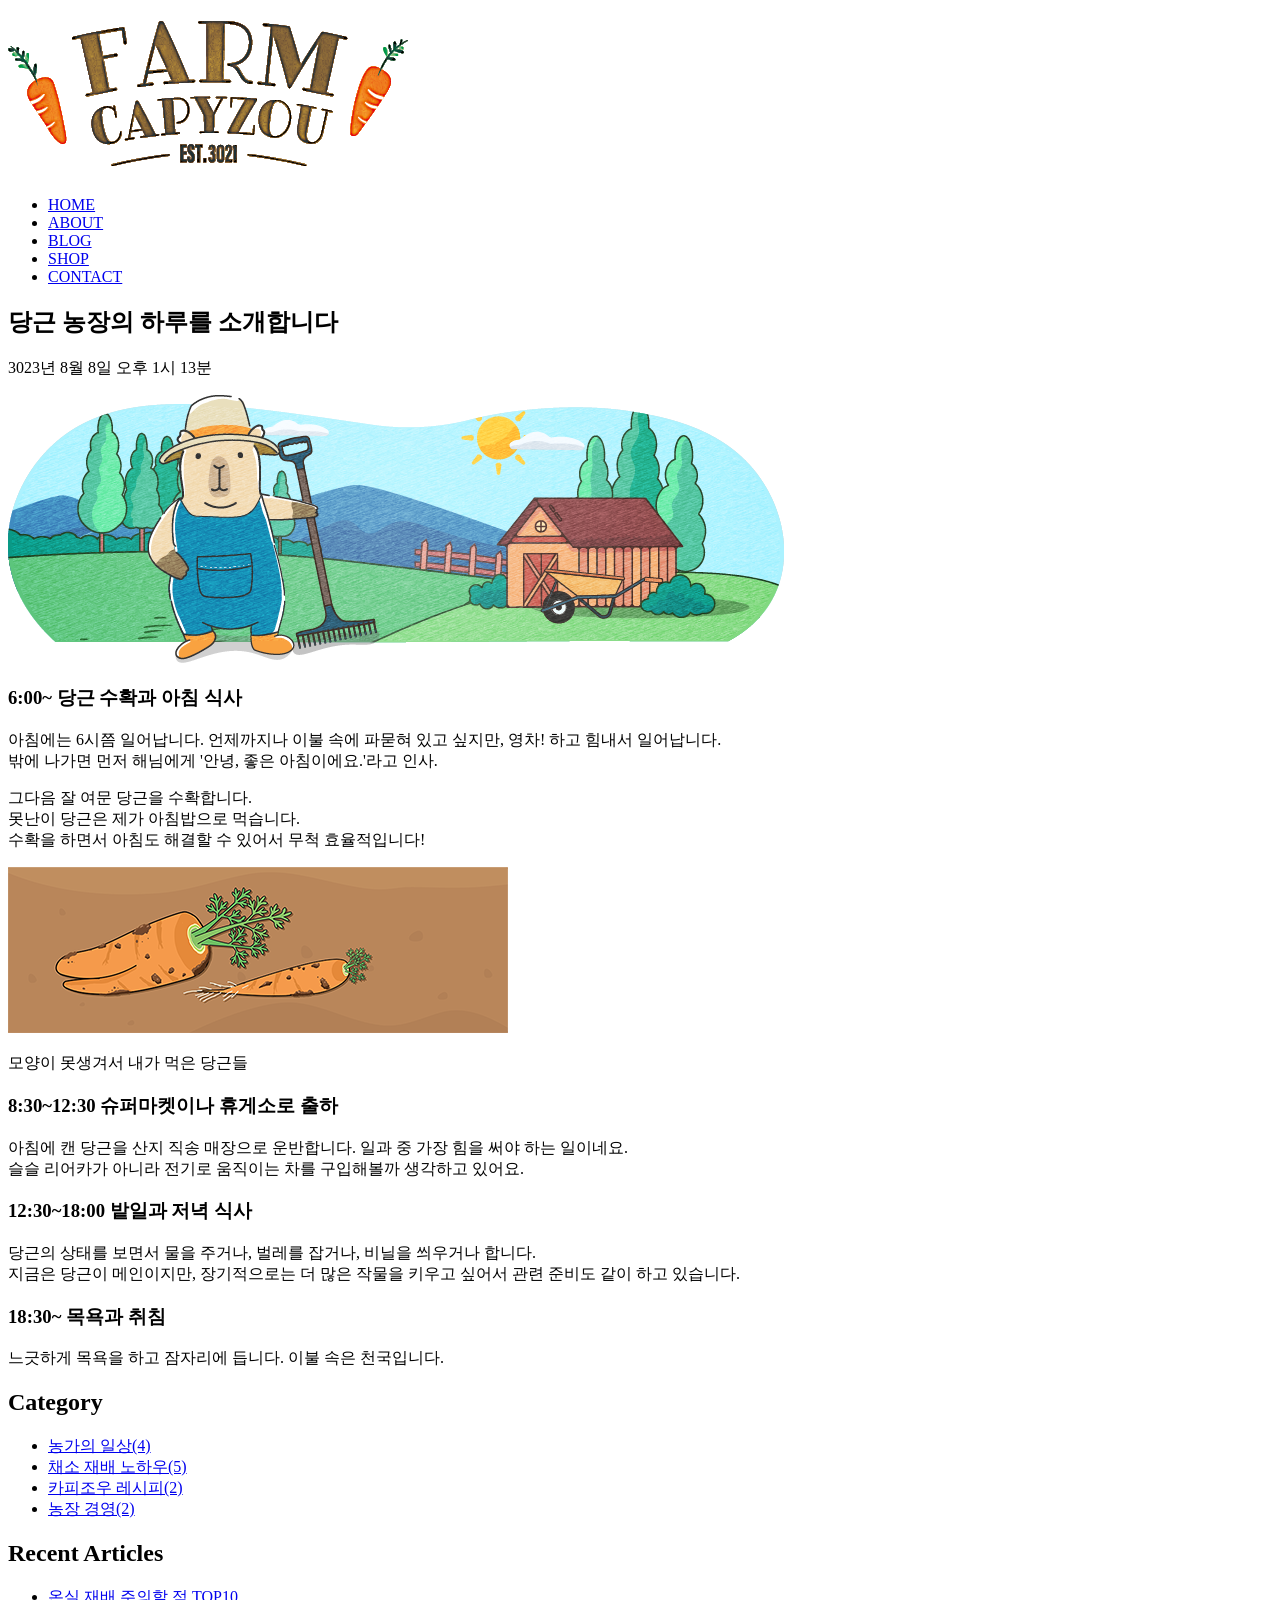
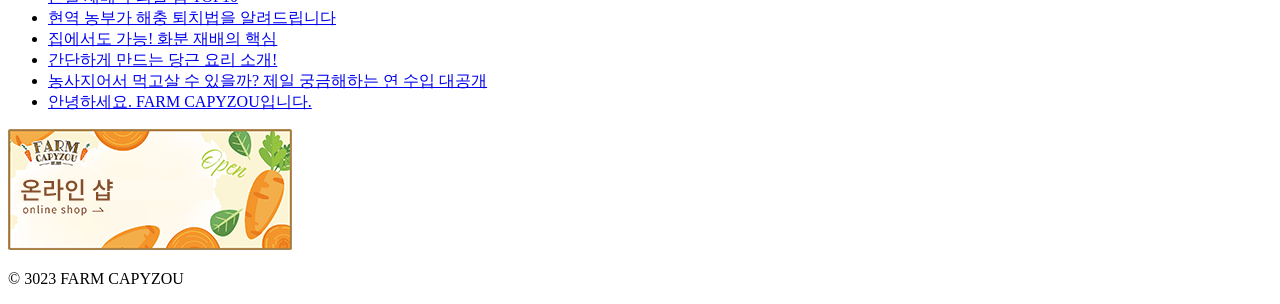
<file: 05장/step/02/03_main_step1.html>
<!DOCTYPE html>
<html lang="ko">
  <head>
    <meta charset="UTF-8">
    <title>FARM CAPYZOU</title>
  </head>
  <body>
    <header>
      <h1><img src="images/logo.png" alt="FARM CAPYZOU"></h1>
      <nav>
        <ul>
          <li><a href="#">HOME</a></li>
          <li><a href="#">ABOUT</a></li>
          <li><a href="#">BLOG</a></li>
          <li><a href="#">SHOP</a></li>
          <li><a href="#">CONTACT</a></li>
        </ul>
      </nav>
    </header>
    <main>
      <h2>당근 농장의 하루를 소개합니다</h2>
      <p>3023년 8월 8일 오후 1시 13분</p>
      <p>
        <img src="images/eyecatch.png" alt="농원에 있는 카피조우 그림">
      </p>
      <h3>6:00~ 당근 수확과 아침 식사</h3>
      <p>아침에는 6시쯤 일어납니다. 언제까지나 이불 속에 파묻혀 있고 싶지만, 영차! 하고 힘내서 일어납니다.<br>밖에 나가면 먼저 해님에게 '안녕, 좋은 아침이에요.'라고 인사.</p>
      <p>
        그다음 잘 여문 당근을 수확합니다.<br>
        못난이 당근은 제가 아침밥으로 먹습니다.<br>
        수확을 하면서 아침도 해결할 수 있어서 무척 효율적입니다!<br>
      </p>
      <p>
        <img src="images/carrots.png" alt="못난이 당근 그림">
      </p>
      <p>모양이 못생겨서 내가 먹은 당근들</p>
      <h3>8:30~12:30 슈퍼마켓이나 휴게소로 출하</h3>
      <p>아침에 캔 당근을 산지 직송 매장으로 운반합니다. 일과 중 가장 힘을 써야 하는 일이네요.<br>슬슬 리어카가 아니라 전기로 움직이는 차를 구입해볼까 생각하고 있어요.</p>
      <h3>12:30~18:00 밭일과 저녁 식사</h3>
      <p>당근의 상태를 보면서 물을 주거나, 벌레를 잡거나, 비닐을 씌우거나 합니다.<br>지금은 당근이 메인이지만, 장기적으로는 더 많은 작물을 키우고 싶어서 관련 준비도 같이 하고 있습니다.</p>
      <h3>18:30~ 목욕과 취침</h3>
      <p>느긋하게 목욕을 하고 잠자리에 듭니다. 이불 속은 천국입니다.</p>
    </main>
    <nav>
      <h2>Category</h2>
      <ul>
        <li><a href="#">농가의 일상(4)</a></li>
        <li><a href="#">채소 재배 노하우(5)</a></li>
        <li><a href="#">카피조우 레시피(2)</a></li>
        <li><a href="#">농장 경영(2)</a></li>
      </ul>
    </nav>
    <nav>
      <h2>Recent Articles</h2>
      <ul>
        <li><a href="#">온실 재배 주의할 점 TOP10</a></li>
        <li><a href="#">현역 농부가 해충 퇴치법을 알려드립니다</a></li>
        <li><a href="#">집에서도 가능! 화분 재배의 핵심</a></li>
        <li><a href="#">간단하게 만드는 당근 요리 소개!</a></li>
        <li><a href="#">농사지어서 먹고살 수 있을까? 제일 궁금해하는 연 수입 대공개</a></li>
        <li><a href="#">안녕하세요. FARM CAPYZOU입니다.</a></li>
      </ul>
    </nav>
    <p>
      <a href="#"><img src="images/side_banner.png" alt="온라인 샵 배너"></a>
    </p>
    <p>© 3023 FARM CAPYZOU</p>
  </body>
</html>
</file>
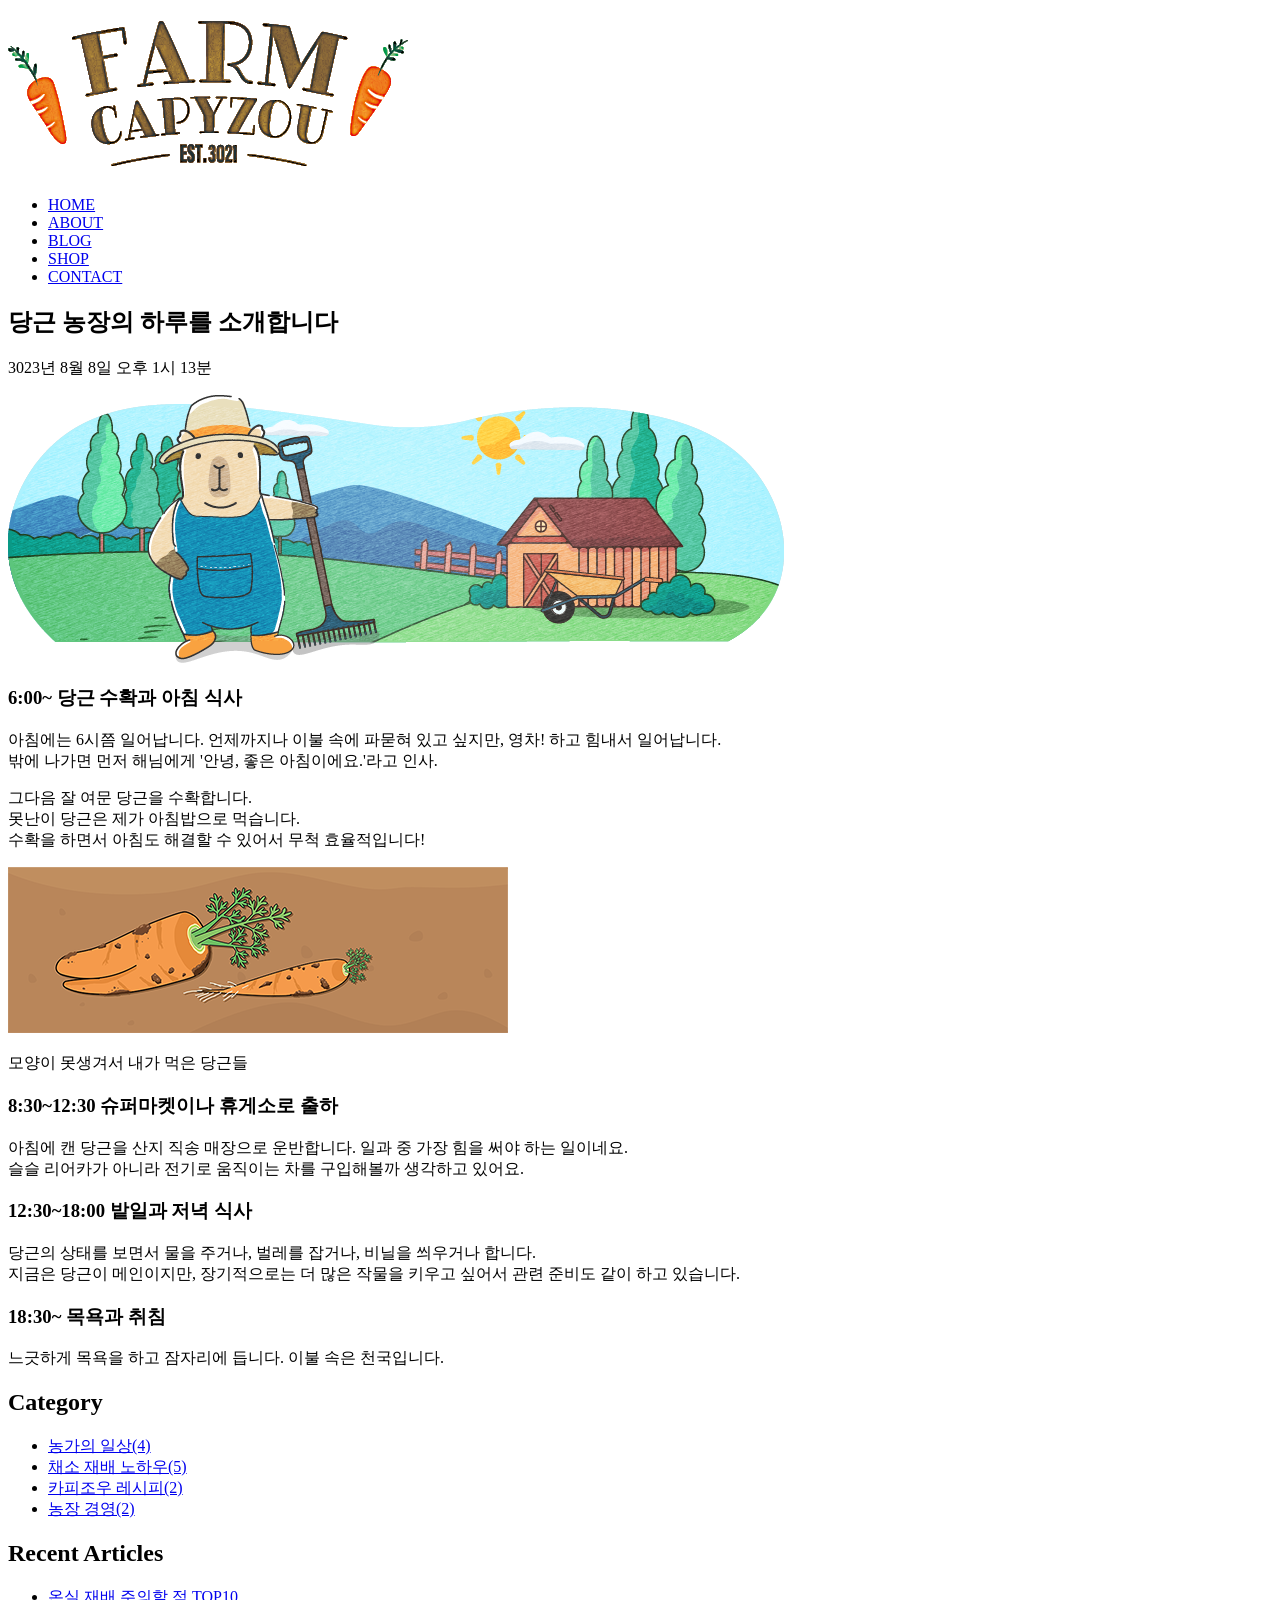
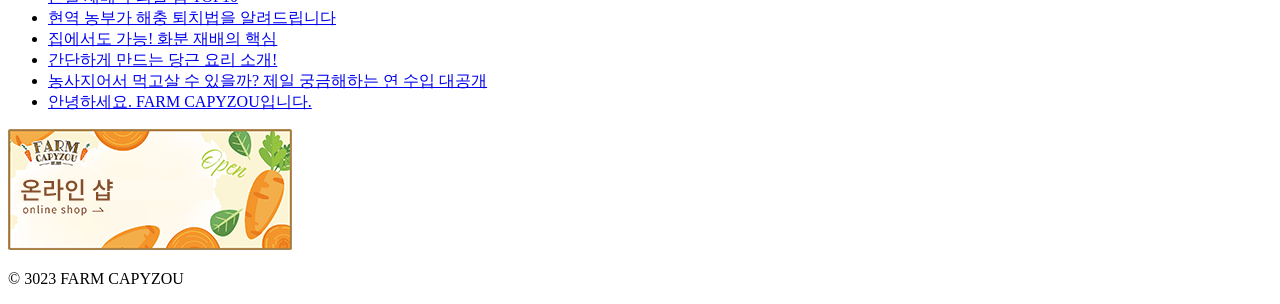
<file: 05장/step/02/04_article_step1.html>
<!DOCTYPE html>
<html lang="ko">
  <head>
    <meta charset="UTF-8">
    <title>FARM CAPYZOU</title>
  </head>
  <body>
    <header>
      <h1><img src="images/logo.png" alt="FARM CAPYZOU"></h1>
      <nav>
        <ul>
          <li><a href="#">HOME</a></li>
          <li><a href="#">ABOUT</a></li>
          <li><a href="#">BLOG</a></li>
          <li><a href="#">SHOP</a></li>
          <li><a href="#">CONTACT</a></li>
        </ul>
      </nav>
    </header>
    <main>
      <article>
        <h2>당근 농장의 하루를 소개합니다</h2>
        <p>3023년 8월 8일 오후 1시 13분</p>
        <p>
          <img src="images/eyecatch.png" alt="농원에 있는 카피조우 그림">
        </p>
        <h3>6:00~ 당근 수확과 아침 식사</h3>
        <p>아침에는 6시쯤 일어납니다. 언제까지나 이불 속에 파묻혀 있고 싶지만, 영차! 하고 힘내서 일어납니다.<br>밖에 나가면 먼저 해님에게 '안녕, 좋은 아침이에요.'라고 인사.</p>
        <p>
          그다음 잘 여문 당근을 수확합니다.<br>
          못난이 당근은 제가 아침밥으로 먹습니다.<br>
          수확을 하면서 아침도 해결할 수 있어서 무척 효율적입니다!<br>
        </p>
        <p>
          <img src="images/carrots.png" alt="못난이 당근 그림">
        </p>
        <p>모양이 못생겨서 내가 먹은 당근들</p>
        <h3>8:30~12:30 슈퍼마켓이나 휴게소로 출하</h3>
        <p>아침에 캔 당근을 산지 직송 매장으로 운반합니다. 일과 중 가장 힘을 써야 하는 일이네요.<br>슬슬 리어카가 아니라 전기로 움직이는 차를 구입해볼까 생각하고 있어요.</p>
        <h3>12:30~18:00 밭일과 저녁 식사</h3>
        <p>당근의 상태를 보면서 물을 주거나, 벌레를 잡거나, 비닐을 씌우거나 합니다.<br>지금은 당근이 메인이지만, 장기적으로는 더 많은 작물을 키우고 싶어서 관련 준비도 같이 하고 있습니다.</p>
        <h3>18:30~ 목욕과 취침</h3>
        <p>느긋하게 목욕을 하고 잠자리에 듭니다. 이불 속은 천국입니다.</p>
      </article>
    </main>
    <nav>
      <h2>Category</h2>
      <ul>
        <li><a href="#">농가의 일상(4)</a></li>
        <li><a href="#">채소 재배 노하우(5)</a></li>
        <li><a href="#">카피조우 레시피(2)</a></li>
        <li><a href="#">농장 경영(2)</a></li>
      </ul>
    </nav>
    <nav>
      <h2>Recent Articles</h2>
      <ul>
        <li><a href="#">온실 재배 주의할 점 TOP10</a></li>
        <li><a href="#">현역 농부가 해충 퇴치법을 알려드립니다</a></li>
        <li><a href="#">집에서도 가능! 화분 재배의 핵심</a></li>
        <li><a href="#">간단하게 만드는 당근 요리 소개!</a></li>
        <li><a href="#">농사지어서 먹고살 수 있을까? 제일 궁금해하는 연 수입 대공개</a></li>
        <li><a href="#">안녕하세요. FARM CAPYZOU입니다.</a></li>
      </ul>
    </nav>
    <p>
      <a href="#"><img src="images/side_banner.png" alt="온라인 샵 배너"></a>
    </p>
    <p>© 3023 FARM CAPYZOU</p>
  </body>
</html>
</file>
<file: 06장/완성/css/style.css>
@charset "utf-8";

body {
  background-image: url(../images/bg.png);
  font-size: 16px;
  font-family: 'arial','Apple SD Gothic Neo','NanumGothic',sans-serif;
  color: #333333;
}
header {
  width: 1240px;
  margin: 0 auto 44px;
}
h1 {
  text-align: center;
  padding: 20px 0px 16px;
}
header nav ul {
  display: flex;
  justify-content: center;
  border-top: 2px solid #7c5d48;
  border-bottom: 2px solid #7c5d48;
  background-color: rgba(255,255,255,0.42);
  padding: 12px 0px 10px;
}
header nav ul li {
  margin: 0 20px;
}
header nav ul li a {
  font-size: 22px;
  font-weight: bold;
  color: #7c5d48;
}
header nav ul li a:hover {
  text-decoration: underline double;
}
div {
  width: 1240px;
  margin: 0 auto 50px;
  display: flex;
  justify-content: space-between;
}
main {
  flex-basis: 920px;
  background-color: #ffffff;
  border-radius: 16px;
  padding: 62px 72px 32px 72px;
  box-shadow: 0px 0px 8px rgba(0,0,0,0.16);
}
aside {
  flex-basis: 284px;
}
aside nav {
  border-radius: 16px;
  background-color: #ffffff;
  box-shadow: 0px 0px 8px rgba(0,0,0,0.16);
  padding: 24px 28px;
  margin-bottom: 24px;
}
aside nav h2 {
  margin-bottom: 18px;
  font-size: 22px;
  font-weight: bold;
  color: #7c5d48;
}
aside nav ul {
  font-size: 14px;
}
.categoryNav ul li {
  list-style-type: square;
  color: #7c5d48;
  margin: 0 0 16px 20px;
}
.categoryNav ul li a {
  color: #333333;
}
.recentNav ul li {
  border-bottom: 1px solid #7c5d48;
  padding-bottom: 10px;
  margin-bottom: 22px;
}
.recentNav ul {
  height: 240px;
  overflow: hidden scroll;
}
article h2 {
  font-size: 40px;
  font-weight: 500;
  margin-bottom: 8px;
}
time {
  background-color: #91c777;
  border-radius: 0px 22px 22px 22px;
  font-size: 18px;
  font-weight: bold;
  color: #ffffff;
  padding: 11px 23px 10px 18px;
  display: inline-block;
}
.postdate {
  margin-bottom: 26px;
}
.eyecatch {
  margin-bottom: 26px;
}
article h3 {
  border-bottom: 2px solid #6ab547;
  margin-bottom: 20px;
  font-size: 28px;
  font-weight: 600;
  background-image: url(../images/h2_icon.png);
  background-repeat: no-repeat;
  background-position: left bottom;
  padding: 20px 10px 10px 48px;
}
article section p {
  line-height: 1.6;
  margin-bottom: 24px;
}
article section {
  margin-bottom: 50px;
}
footer {
  background-color: #523f2e;
  color: #ffffff;
  text-align: center;
  padding: 14px 10px 20px;
}
</file>
<file: 06장/작업/css/style.css>
@charset "utf-8";


* {
    margin: 0;
    padding: 0;
    box-sizing: border-box;
}

body {
    background-color: #eee; 
    font-family: "Pretendard Variable", sans-serif;
    color  #333;
    line-height: 1.6;
    padding: 40px 20px;
}


.container {
    max-width: 650px;
    margin: 0 auto;
    background: #fff;
    padding: 60px 40px;
    border-radius: 30px;
    box-shadow: 0 15px 35pxrgba(0,0,0,0.07);
    text-align: center;
}


h1 {
    font-size: 2.2rem;
    font-weight: 800;
    margin-bottom: 10px;
    letter-spacing: -0.03em;
}

.intro-text {
    color: #666;
    font-size: 1.1rem;
    margin-bottom: 40px;
}


.profile-img {
    width: 180px;
    height: auto;
    margin-bottom: 15px;
    transition: transform 0.3s ease;
}

.profile-img:hover {
    transform: scale(1.05) rotate(3deg);
}


.info-grid {
    display: flex;
    justify-content: space-around;
    text-align: left;
    margin: 40px 0;
    padding: 30px 0;
    border-top: 1px solid #eee;
    border-bottom: 1px solid #eee;
}

h3 {
    font-size: 1rem;
    color: #800000; 
    margin-bottom: 15px;
}

ul { list-style: none; }
li { margin-bottom: 8px; font-size: 0.95rem; }
li::before { content: "• "; color: #800000; }

dt { float: left; width: 50px; font-weight: bold; color: #800000; }
dd { margin-left: 60px; margin-bottom: 8px; }


.btn-group {
    display: flex;
    justify-content: center;
    gap: 10px;
    margin-top: 15px;
}

.btn-group a {
    text-decoration: none;
    color: white;
    background: #800000;
    padding: 10px 20px;
    border-radius: 50px;
    font-size: 0.85rem;
    font-weight: 600;
    transition: 0.3s;
}

.btn-group a:hover {
    background: #333;
    transform: translateY(-3px);
}


footer {
    margin-top: 50px;
    font-size: 0.8rem;
    color: #ebebeb;
}
</file>
<file: 06장/Flexbox/완성/css/style.css>
@charset "utf-8";

/*구분하기 쉽도록 색상을 넣습니다*/
ul {
  border: 4px solid #e8cca9;
}
ul li {
  background-color: #efefef;
  border: 1px solid #ed7a92;
  color: #111111;
}

/*아래에 Flexbox 코드를 넣습니다*/
ul {
  display: flex;
  width: 600px;
}

.ul2 {
  width: 750px;
}

.b1{
  flex-basis: 180px;
}
.b2{
  flex-basis: 240px;
}
.b3{
  flex-basis: 300px;
}
</file>
<file: 06장/Flexbox/작업/css/style.css>
@charset "utf-8";

/*구분하기 쉽도록 색상을 넣습니다*/
ul {
  border: 4px solid #e8cca9;
}
ul li {
  background-color: #efefef;
  border: 1px solid #ed7a92;
  color: #111111;
}

/*아래에 Flexbox 코드를 넣습니다*/
</file>
